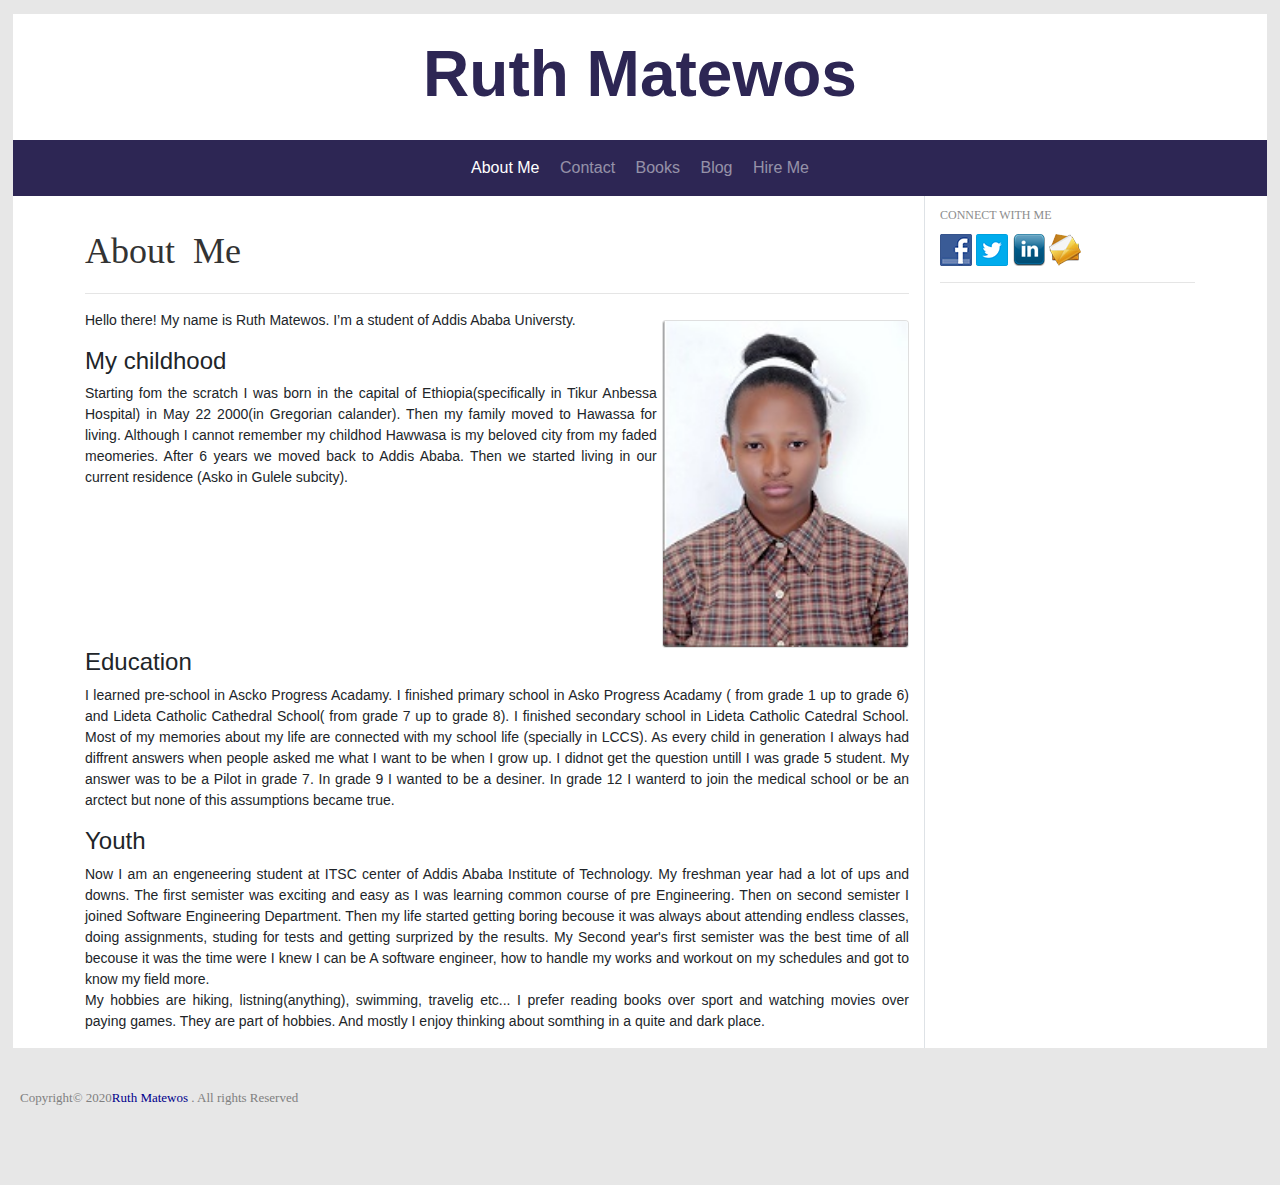
<file: index.html>
<!DOCTYPE html>
<html lang="en">
<head>
    <meta charset="UTF-8">
    <meta name="viewport" content="width=device-width, initial-scale=1.0">
    <title>Ruth / About</title>
    <link rel="shortcut icon" type="image/png" href="./asset/image/favicon.png">
    <link rel="stylesheet" href="./asset/bootstrap/bootstrap-4.4.1-dist/css/bootstrap.min.css">
    <link rel="stylesheet" href="./asset/css/index1.css">
</head>
<div class="row">
    <div class="col-12">
        <body class="bod">
            <div id="container">  
                <!-- header -->
                <div class="row">
                    <div class="col-12">
                        <header>
                            <div id= "header" >
                                <h1>Ruth Matewos</h1>
                            </div>
                
                        </header>
                    </div>
                </div>
                
        
                <!-- navigation -->
                <nav  class="navbar navbar-expand navbar-dark " style="background-color: #2d2654;"> 
                <div class=" navbar-collapse" id="colNav" >
                    <ul class="navbar-nav  ">
                        <li class="nav-item"> <a class="nav-link active" href="index.html"> About Me</a></li>
                        <li class="nav-item"> <a  class="nav-link" href="./asset/contact.html"> Contact</a></li>
                        <li class="nav-item"> <a class="nav-link" href="./asset/books.html"> Books</a></li>
                        <li class="nav-item"> <a class="nav-link" href="./asset/blog.html"> Blog</a></li>
                        <li class="nav-item"> <a class="nav-link" href="./asset/hire me.html"> Hire Me</a></li>
                    </ul>
                </div>
                </nav>
                
        
                <!-- main content -->
                <div class="container">
                    <div class="row">
                        <div class="col-9 border-right">
                            <main>
                                 <br>
                                <h2 > About &nbsp;Me</h2>
                                <hr>
                            </section>
                            
                            
                                
                                    <div id="div1"> 
                                        <p id="p">
                                            Hello there! My name is Ruth Matewos.
                                             I’m a student of Addis Ababa Universty.
                                        </p>
                                        <h4> My childhood</h4>
                                        <p id="p">
                                            Starting fom the scratch I was born in the capital of 
                                            Ethiopia(specifically in Tikur Anbessa Hospital) in
                                            May 22 2000(in Gregorian calander). Then my family 
                                            moved to Hawassa for living. Although I cannot remember
                                            my childhod Hawwasa is my beloved city from my faded 
                                            meomeries. After 6 years we moved back to Addis Ababa.
                                            Then we started living in our current residence
                                            (Asko in Gulele subcity).
                                        </p>
                                    </div>
                                    <div id="div2" >
                                        <div class="card">
                                            <div class="card-img-ovrlay">
                                                <img class="card-img" src="./asset/image/photo.jpg" 
                                                alt="image of myself" >
                                            </div>
                                        </div>
                                    </div>
                                   
                                <h4 id="clear"> Education</h4>
                                <p> I learned pre-school in Ascko Progress Acadamy.
                                    I finished primary school in Asko Progress Acadamy
                                    ( from grade 1 up to grade 6) and Lideta Catholic 
                                    Cathedral School( from grade 7 up to grade 8). 
                                    I finished secondary school in Lideta Catholic Catedral
                                    School. Most of my memories about my life are connected
                                    with my school life (specially in LCCS). 
                                    As every child in generation I always had diffrent answers
                                    when people asked me what I want to be when I grow up. 
                                    I didnot get the question untill I was grade 5 student.
                                    My answer was to be a Pilot in grade 7. In grade 9
                                    I wanted to be a desiner. In grade 12 I wanterd to join
                                    the medical school or be an arctect but none of this
                                    assumptions became true.
                                </p>
        
                                <h4> Youth</h4>
                                <p> Now I am an engeneering student at ITSC center 
                                    of Addis Ababa Institute of Technology. My freshman year
                                    had a lot of ups and downs. The first semister was 
                                    exciting and easy as I was learning common course of pre 
                                    Engineering. Then on second semister I joined Software 
                                    Engineering Department.
                                    Then my life started getting boring becouse it was always
                                    about attending endless classes, doing assignments, studing for 
                                    tests and getting surprized by the results.
                                    My Second year's first semister was the best time of all
                                    becouse it was the time were I knew  I can be A software engineer,
                                    how to handle my works and workout on my schedules 
                                    and got to know my field more. <br>
                                    My hobbies are hiking, listning(anything), swimming,
                                    travelig etc... I prefer reading books over sport and
                                    watching movies over paying games. They are part of
                                    hobbies. And mostly I enjoy thinking about somthing 
                                    in a quite and dark place. 
                                </p>
                            </section>
                            </main>
                        </div>
        
                        <div class="col-3 ">
                
                        <!-- <aside>
                            <section class="sect2" >  -->
                                <h5> CONNECT WITH ME</h5>
                                <a href="https://www.facebook.com/ruth.matewos.37/"><img src="./asset/image/facebook.png" ></a>
                                <a href="https://twitter.com/Ruth80612416"> <img src="./asset/image/twitter.png" ></a>
                                <a href="https://www.linkedin.com/in/ruth-matewos-b9aa811a7/"> <img src="./asset/image/linkedin.png" ></a>
                                <a href="mailto:se.ruth.matewos@gmail.com"> <img src="./asset/image/email.png" ></a>
                                <hr>
                            
                        </div>
                    </div>
                </div>
            </div>
            <!-- footer -->
            
            <footer>
         
             <p >Copyright&copy; 2020<a href="C:\Users\user\Desktop\My Personal Website/index.html">Ruth Matewos</a> . All rights Reserved</p>
            </footer>
        
            <script type="text/javascript" src="./asset/bootstrap/js/jquery.min.js"></script>
            <script type="text/javascript" src="./asset/bootstrap/js/bootstrap.bundle.js"></script>
            <script type="text/javascript" src="./asset/bootstrap/js/bootstrap.js"></script> 
            
        </body>
    </div>
</div>

</html>
</file>
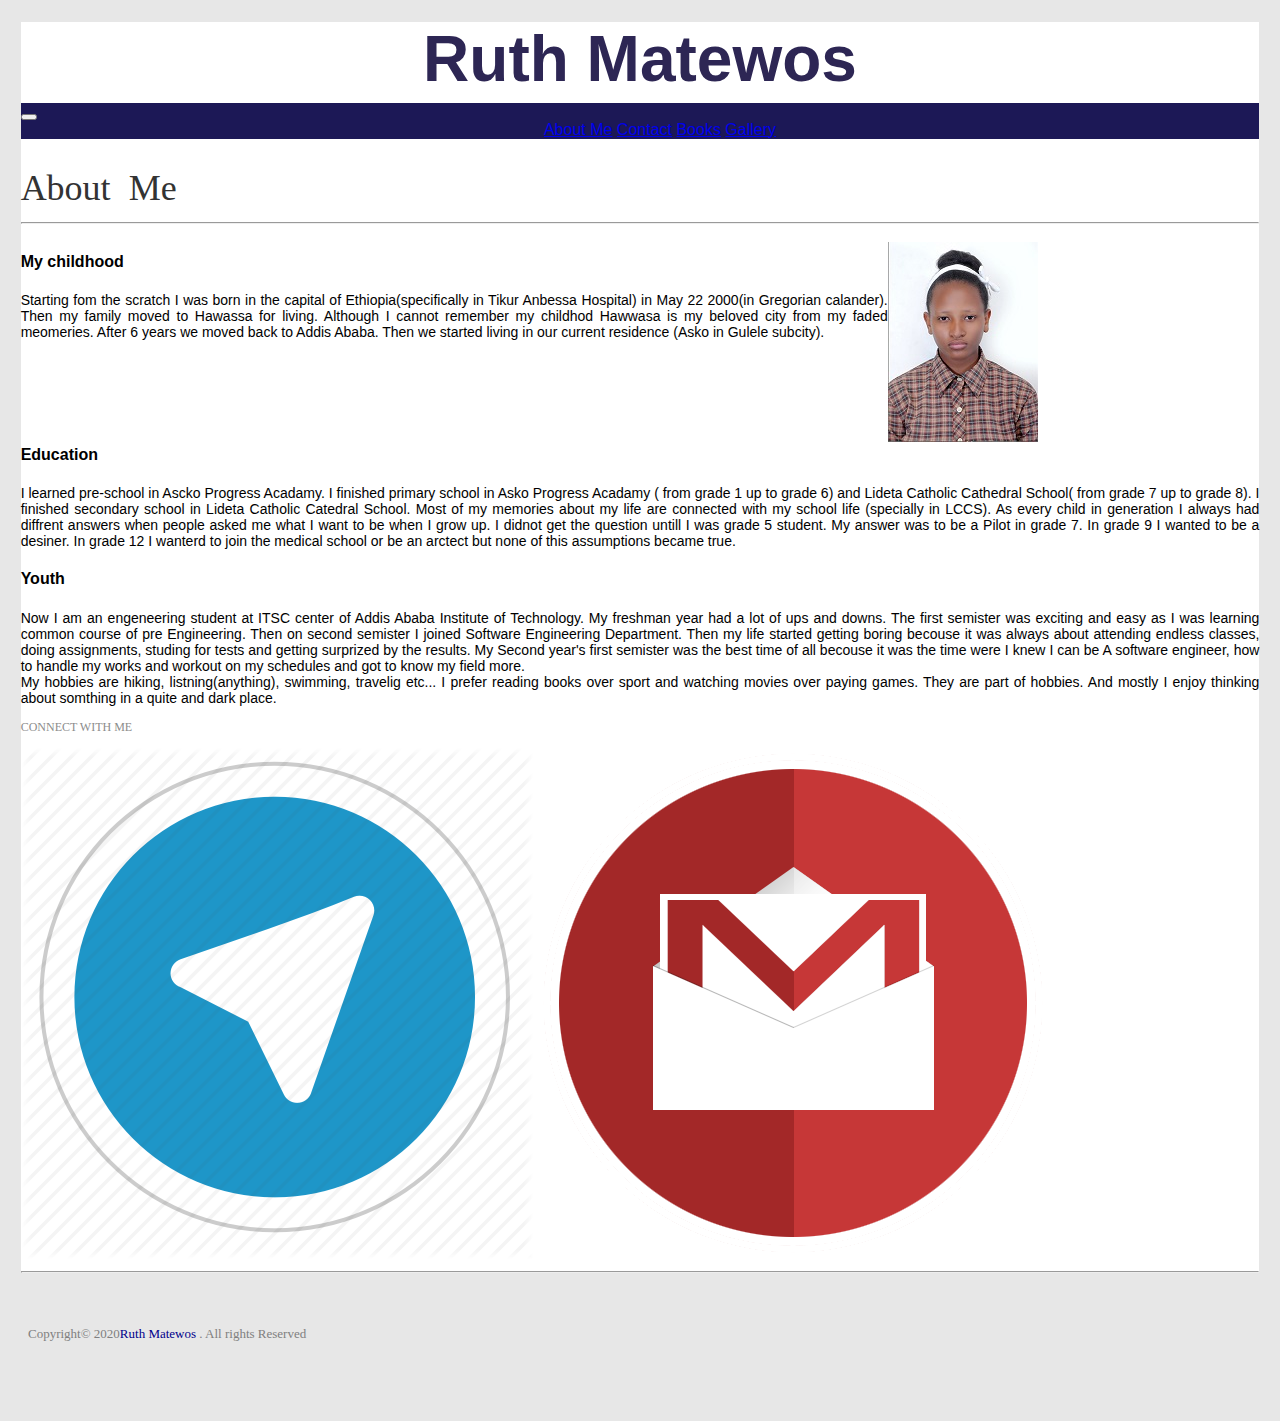
<file: asset/index.html>
<!DOCTYPE html>
<html lang="en">
<head>
    <meta charset="UTF-8">
    <meta name="viewport" content="width=device-width, initial-scale=1.0">
    <title>Ruth / About</title>
    <link rel="shortcut icon" type="image/png" href="./image/favicon.png">
    <link rel="stylesheet" href="./css/index1.css">
    
</head>
<body class="bod">
    <div id="container">  
        <!-- header -->
        <header>
        <h1 class="display-3 font-weight-bold"> Ruth&nbsp;Matewos</h1>
        </header>

        <!-- navigation -->
        <nav class="navbar navbar-expand-md navbar-dark " style="background-color:  #1c1856;"> 
            <button class="navbar-toggler" type="button" data-toggle="collapse" data-target="#colNav"
            aria-controls="navbarSupportedContent" aria-expanded="false" aria-label="Toggle
            navigation">
            <span class="navbar-toggler-icon"></span>
        </button>
        <div class="collapse navbar-collapse" id="colNav">
            <ul class="navbar-nav ">
                <li class="nav-item"> <a class="nav-link active" href="index.html"> About Me</a></li>
                <li class="nav-item"> <a  class="nav-link" href="contact.html"> Contact</a></li>
                <li class="nav-item"> <a class="nav-link" href="books.html"> Books</a></li>
                <li class="nav-item"> <a class="nav-link" href="gallery.html"> Gallery</a></li>
            </ul>
        </div>
        </nav>
        

        <!-- main content -->
        <div class="container">
            <div class="row">
                <div class="col-9 border-right">
                    <!-- <main>
                    <section class="sect1"> -->
                        <br>
                        <h2> About &nbsp;Me</h2>
                        <hr>
                    </section>
                    
                    <!-- <section class="sect3"> -->
            
                        <div id="div1"> 
                            <h4> My childhood</h4>
                            <p>
                                Starting fom the scratch I was born in the capital of 
                                Ethiopia(specifically in Tikur Anbessa Hospital) in
                                May 22 2000(in Gregorian calander). Then my family 
                                moved to Hawassa for living. Although I cannot remember
                                my childhod Hawwasa is my beloved city from my faded 
                                meomeries. After 6 years we moved back to Addis Ababa.
                                Then we started living in our current residence
                                (Asko in Gulele subcity).
                            </p>
                        </div>
                        <div id="div2" > <img src="./image/photo.jpg" alt="image of myself" ></div>
                        
                        <h4 id="clear"> Education</h4>
                        <p> I learned pre-school in Ascko Progress Acadamy.
                            I finished primary school in Asko Progress Acadamy
                            ( from grade 1 up to grade 6) and Lideta Catholic 
                            Cathedral School( from grade 7 up to grade 8). 
                            I finished secondary school in Lideta Catholic Catedral
                            School. Most of my memories about my life are connected
                            with my school life (specially in LCCS). 
                            As every child in generation I always had diffrent answers
                            when people asked me what I want to be when I grow up. 
                            I didnot get the question untill I was grade 5 student.
                            My answer was to be a Pilot in grade 7. In grade 9
                            I wanted to be a desiner. In grade 12 I wanterd to join
                            the medical school or be an arctect but none of this
                            assumptions became true.
                        </p>

                        <h4> Youth</h4>
                        <p> Now I am an engeneering student at ITSC center 
                            of Addis Ababa Institute of Technology. My freshman year
                            had a lot of ups and downs. The first semister was 
                            exciting and easy as I was learning common course of pre 
                            Engineering. Then on second semister I joined Software 
                            Engineering Department.
                            Then my life started getting boring becouse it was always
                            about attending endless classes, doing assignments, studing for 
                            tests and getting surprized by the results.
                            My Second year's first semister was the best time of all
                            becouse it was the time were I knew  I can be A software engineer,
                            how to handle my works and workout on my schedules 
                            and got to know my field more. <br>
                            My hobbies are hiking, listning(anything), swimming,
                            travelig etc... I prefer reading books over sport and
                            watching movies over paying games. They are part of
                            hobbies. And mostly I enjoy thinking about somthing 
                            in a quite and dark place. 
                        </p>
                    </section>
                    </main>
                </div>

                <div class="col-3">
        
                <!-- <aside>
                    <section class="sect2" >  -->
                        <h5> CONNECT WITH ME</h5>
                        <a href="https://web.telegram.org/#/login"><img src="./image/telegram.png" ></a>
                        <a href="https://accounts.google.com/signin"> <img src="./image/Gmail.jpg" ></a>
                        <hr>
                    
                </div>
            </div>
        </div>
    </div>
    <!-- footer -->
    
    <footer>
 
     <p>Copyright&copy; 2020<a href="index.html">Ruth Matewos</a> . All rights Reserved</p>
    </footer>

    
</body>
</html>
</file>
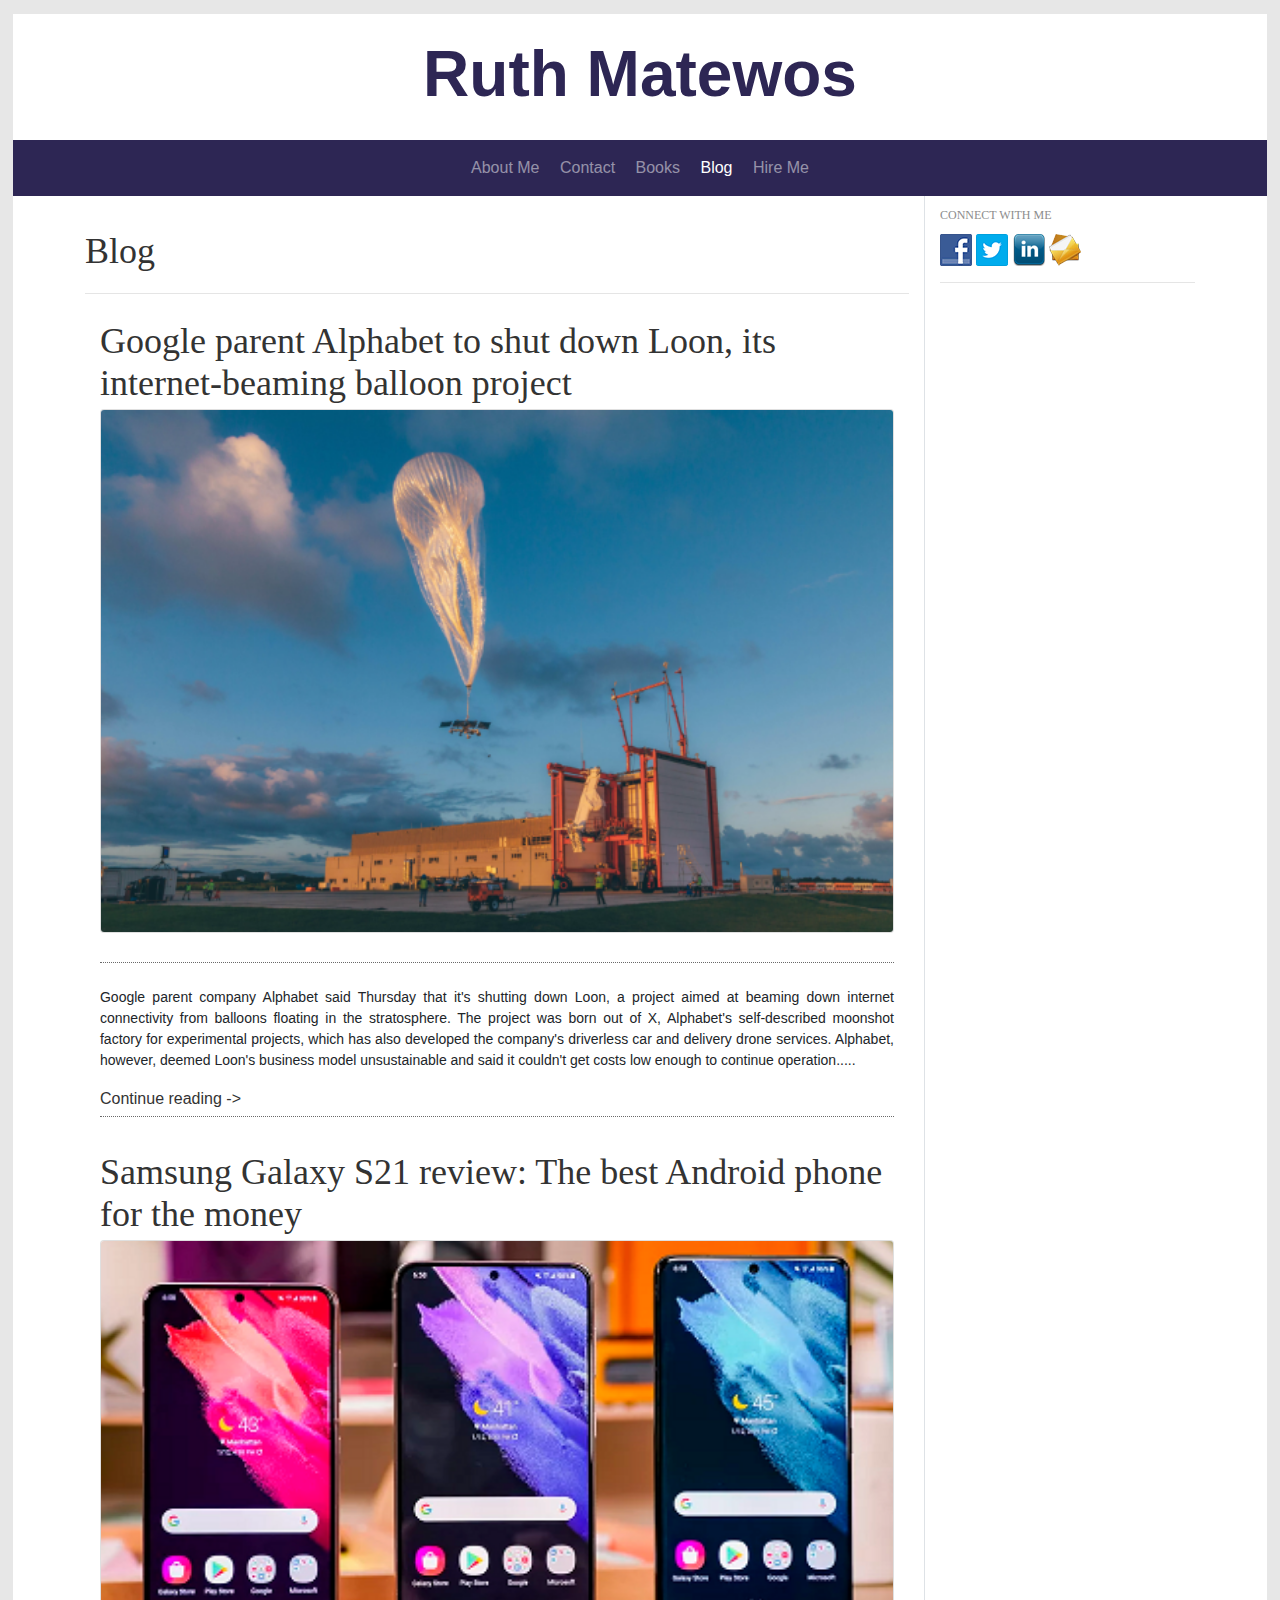
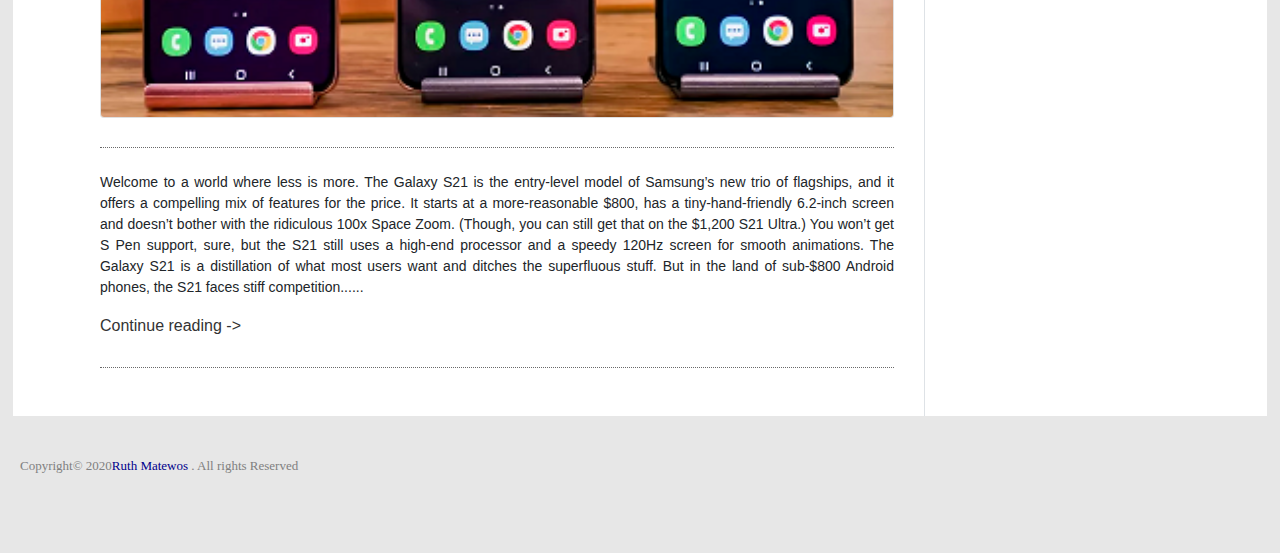
<file: asset/blog.html>
<!DOCTYPE html>
<html lang="en">
<head>
    <meta charset="UTF-8">
    <meta name="viewport" content="width=device-width, initial-scale=1.0">
    <title>Ruth / blog</title>
    <link rel="shortcut icon" type="image/png" href="./image/favicon.png">
    <link rel="stylesheet" href="./bootstrap/bootstrap-4.4.1-dist/css/bootstrap.min.css">
    <link rel="stylesheet" href="./css/index1.css">
</head>
<div class="row">
    <div class="col-12">
    <body class="bod">
        <div id="container">  
            <!-- header -->
            <div class="row">
                <div class="col-12">
                    <header>
                        <div id= "header" >
                            <h1>Ruth Matewos</h1>
                        </div>
            
                    </header>
                </div>
            </div>
    
            <!-- navigation -->
            <nav class="navbar navbar-expand navbar-dark " style="background-color: #2d2654;" > 
            <div class=" navbar-collapse" id="colNav">
                <ul class="navbar-nav ">
                    <li class="nav-item"> <a class="nav-link " href="../index.html"> About Me</a></li>
                    <li class="nav-item"> <a  class="nav-link " href="contact.html"> Contact</a></li>
                    <li class="nav-item"> <a class="nav-link" href="books.html"> Books</a></li>
                    <li class="nav-item"> <a class="nav-link active" href="blog.html"> Blog</a></li>
                    <li class="nav-item"> <a class="nav-link" href="hire me.html"> Hire Me</a></li>
                </ul>
            </div>
            
            </nav>
            
    
            <!-- main content -->
            <div class="container">
                <div class="row">
                    <div class="col-9 border-right">
                        <!-- <main>
                        <section class="sect1"> -->
                            <br>
                            <h2> Blog</h2>
                            <hr>
                         <!-- <section class="sect3"> -->
                        
                        <div class="container">
                            <a id="blog" href="https://www.cnet.com/news/google-parent-company-shutting-down-loon-its-internet-beaming-balloon-project/">
                                <h2>
                                    Google parent Alphabet to shut down Loon, its internet-beaming balloon project
                                </h2> </a>
                                <div class="card">
                                    <div class="card-img-ovrlay">
                                        <img class="card-img" src="./image/baloon.png" 
                                        alt="loon project" >
                                    </div>
                                </div>
                                <br>
                                <div class="hrl"></div>
                                <br>
                            <p>
                                Google parent company Alphabet said Thursday that it's shutting down 
                                Loon, a project aimed at beaming down internet connectivity from 
                                balloons floating in the stratosphere.
    
                                The project was born out of X, Alphabet's self-described moonshot 
                                factory for experimental projects, which has also developed 
                                the company's driverless car and delivery drone services. 
                                Alphabet, however, deemed Loon's business model unsustainable 
                                and said it couldn't get costs low enough to continue operation..... 
                            </p>
                            <div>
                            <a id="cont" href="https://www.cnet.com/news/google-parent-company-shutting-down-loon-its-internet-beaming-balloon-project/" >
                                Continue reading ->
                            </a>
                            </div>
                            <div class="hrl"></div>
                            <br>
    
                           
                           
                           <a id="blog" href="https://www.engadget.com/samsung-galaxy-s21-review-camera-samples-screen-specs-160033680.html">
                            <h2>
                                Samsung Galaxy S21 review: The best Android phone for the money
                            </h2> </a>
                            <div class="card">
                                <div class="card-img-ovrlay">
                                    <img class="card-img" src="./image/samsung.png" 
                                    alt="samsung" >
                                </div>
                            </div>
                            <br>
                            <div class="hrl"></div>
                            <br>
                        <p>
                            Welcome to a world where less is more. The Galaxy S21 is the entry-level
                             model of Samsung’s new trio of flagships, and it offers a compelling 
                             mix of features for the price. It starts at a more-reasonable $800, has
                              a tiny-hand-friendly 6.2-inch screen and doesn’t bother with the 
                              ridiculous 100x Space Zoom. (Though, you can still get that on the 
                              $1,200 S21 Ultra.) You won’t get S Pen support, sure, but the S21 
                              still uses a high-end processor and a speedy 120Hz screen for smooth
                               animations. The Galaxy S21 is a distillation of what most users want 
                               and ditches the superfluous stuff. But in the land of sub-$800 Android 
                               phones, the S21 faces stiff competition......
                        </p>
    
                        <div>
                        <a id="cont" href="https://www.engadget.com/samsung-galaxy-s21-review-camera-samples-screen-specs-160033680.html" >
                            Continue reading ->
                        </a>
                        </div>
                        
                        <div>
                            <br>
                            <div class="hrl"></div>
                            <br>
                            <br>
    
                        </div>
    
                       </div>
                
                        
                    </div>
    
                    <div class="col-3 ">
            
                        <!-- <aside>
                            <section class="sect2" >  -->
                                <h5> CONNECT WITH ME</h5>
                                <a href="https://www.facebook.com/ruth.matewos.37/"><img src="./image/facebook.png" ></a>
                                <a href="https://twitter.com/Ruth80612416"> <img src="./image/twitter.png" ></a>
                                <a href="https://www.linkedin.com/in/ruth-matewos-b9aa811a7/"> <img src="./image/linkedin.png" ></a>
                                <a href="mailto:se.ruth.matewos@gmail.com"> <img src="./image/email.png" ></a>
                                <hr>
                            
                        </div>
                </div>
            </div>
        </div>
        <!-- footer -->
        
        <footer>
     
         <p>Copyright&copy; 2020<a href="C:\Users\user\Desktop\My Personal Website/index.html">Ruth Matewos</a> . All rights Reserved</p>
        </footer>
    
        <script type="text/javascript" src="./bootstrap/js/jquery.min.js"></script>
        <script type="text/javascript" src="./bootstrap/js/bootstrap.bundle.js"></script>
        <script type="text/javascript" src="./bootstrap/js/bootstrap.js"></script> 
        
    </div>
</div>

</body>
</html>
</file>
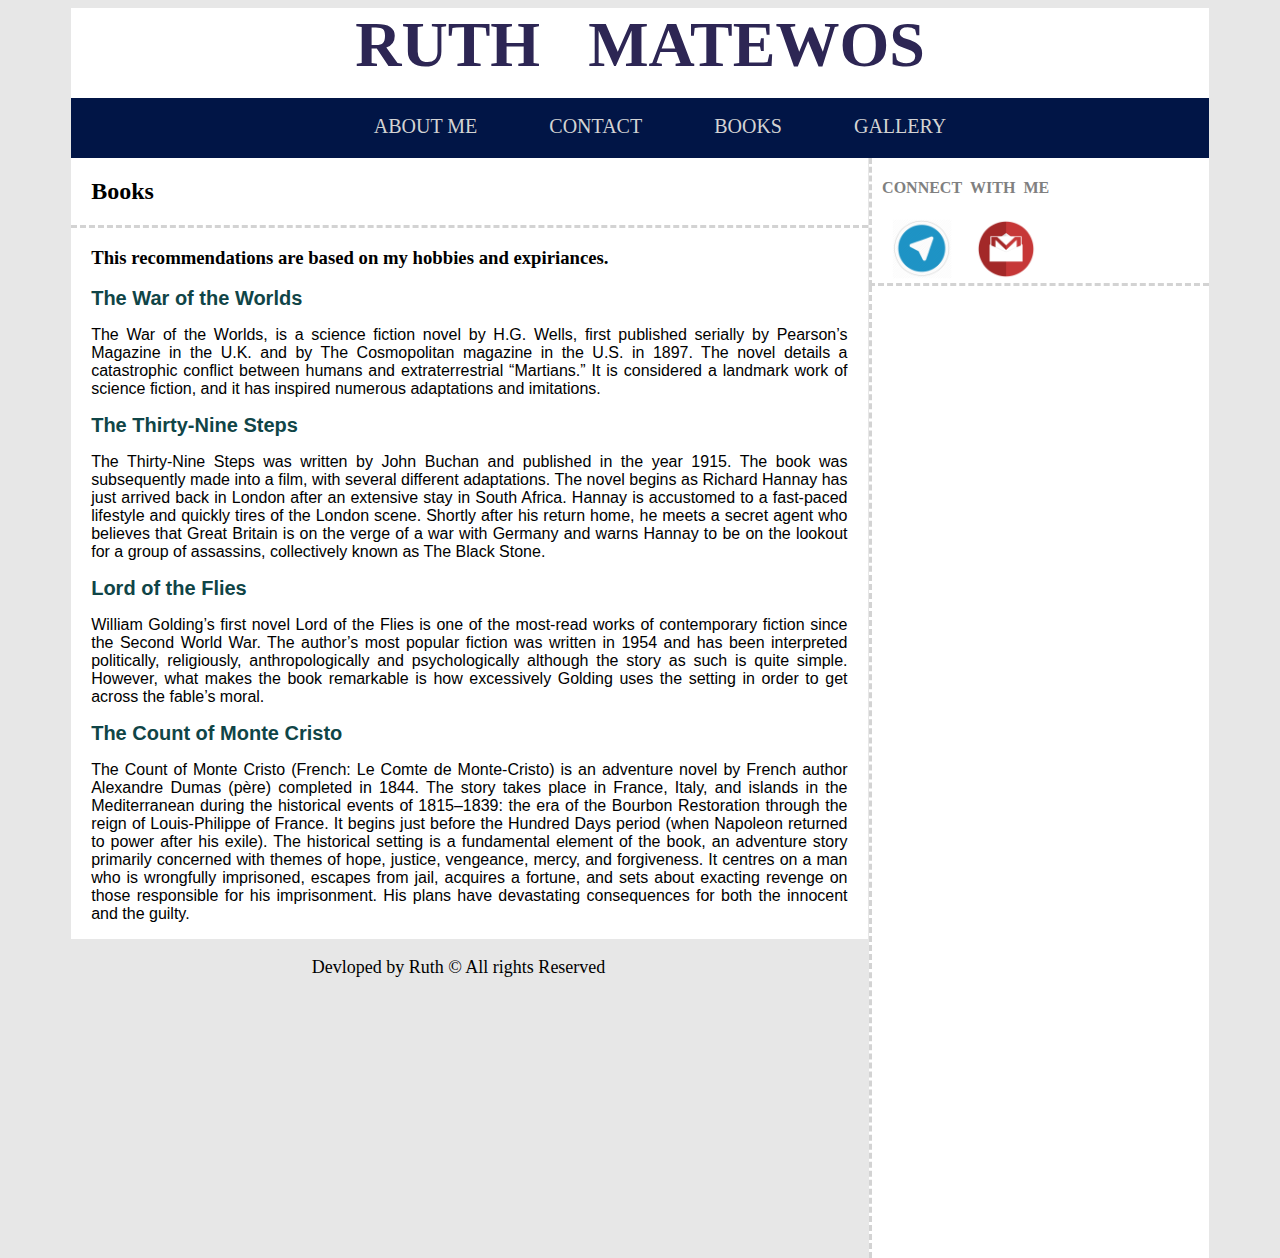
<file: asset/book.html>
<!DOCTYPE html>
<html lang="en">
<head>
    <meta charset="UTF-8">
    <meta name="viewport" content="width=device-width, initial-scale=1.0">
    <title>Ruth / books</title>
    <link rel="shortcut icon" type="image/png" href="./image/favicon.png">
    <link rel="stylesheet" href="./css/book.css">
</head>
<body>
    <div class="container">
        <h1> RUTH &nbsp;&nbsp;MATEWOS</h1>
        <header >
            <nav>
                <ul>
                    <li> <a href="index1.html"> ABOUT ME</a></li>
                    <li> <a href="contact1.html"> CONTACT</a></li>
                    <li> <a href="book.html"> BOOKS</a></li>
                    <li> <a href="gallery1.html"> GALLERY</a></li>
                </ul>
            </nav>
        </header>
        <section class="sect1">
            <h2> Books</h2>
        </section>
        <section class="sect2"> 
            <h4> CONNECT&nbsp;&nbsp;WITH&nbsp;&nbsp;ME</h4>
            <a href="https://web.telegram.org/#/login"><img src="./image/telegram.png" ></a>
            <a href="https://accounts.google.com/signin"> <img src="./image/Gmail.jpg" ></a>

        </section>
        <section class="sect3">
            
            <h3> This recommendations are based on my hobbies and expiriances.</h3>
            
            <a href="./books/TheWarOfTheWorlds.pdf">
                 The War of the Worlds
            </a>
            <p>
                The War of the Worlds, is a science fiction novel by H.G. Wells,
                first published serially by Pearson’s Magazine in the U.K. 
                and by The Cosmopolitan magazine in the U.S. in 1897. The 
                novel details a catastrophic conflict between humans and 
                extraterrestrial “Martians.” It is considered a landmark 
                work of science fiction, and it has inspired numerous 
                adaptations and imitations.
            </p>

            <a href="./books/TheThirtyNineSteps.pdf">
                The Thirty-Nine Steps
            </a>
            <p>
                The Thirty-Nine Steps was written by John Buchan and 
                published in the year 1915. The book was subsequently made
                into a film, with several different adaptations. The novel
                begins as Richard Hannay has just arrived back in London
                after an extensive stay in South Africa. Hannay is accustomed
                to a fast-paced lifestyle and quickly tires of the London 
                scene. Shortly after his return home, he meets a secret 
                agent who believes that Great Britain is on the verge of a 
                war with Germany and warns Hannay to be on the lookout for a 
                group of assassins, collectively known as The Black Stone.
            </p>

            <a href="./books/TheLordOfTheFlies.pdf">
                Lord of the Flies
            </a>
            <p>
                William Golding’s first novel Lord of the Flies is one of 
                the most-read works of contemporary fiction since the Second 
                World War. The author’s most popular fiction was written in 
                1954 and has been interpreted politically, religiously, 
                anthropologically and psychologically although the story 
                as such is quite simple. However, what makes the book 
                remarkable is how excessively Golding uses the setting in 
                order to get across the fable’s moral.
            </p>

            <a href="./books/TheCountOfMonteCristo.pdf">
                 The Count of Monte Cristo
            </a>
            <p>
                The Count of Monte Cristo (French: Le Comte de Monte-Cristo) 
                is an adventure novel by French author Alexandre Dumas (père) 
                completed in 1844. The story takes place in France, Italy, 
                and islands in the Mediterranean during the historical 
                events of 1815–1839: the era of the Bourbon Restoration 
                through the reign of Louis-Philippe of France. It begins 
                just before the Hundred Days period (when Napoleon returned 
                to power after his exile). The historical setting is a 
                fundamental element of the book, an adventure story 
                primarily concerned with themes of hope, justice, vengeance,
                mercy, and forgiveness. It centres on a man who is wrongfully 
                imprisoned, escapes from jail, acquires a fortune, and sets 
                about exacting revenge on those responsible for his imprisonment. His plans have devastating consequences for both the innocent and the guilty. 
            </p>
        </section>
        <section class="sect4">
        </section>
    </div>
    <footer>
        <ul>
            <li> <p> Devloped by Ruth &copy; All rights Reserved</p></li>
        </ul>
    </footer>
</body>
</html>
</file>
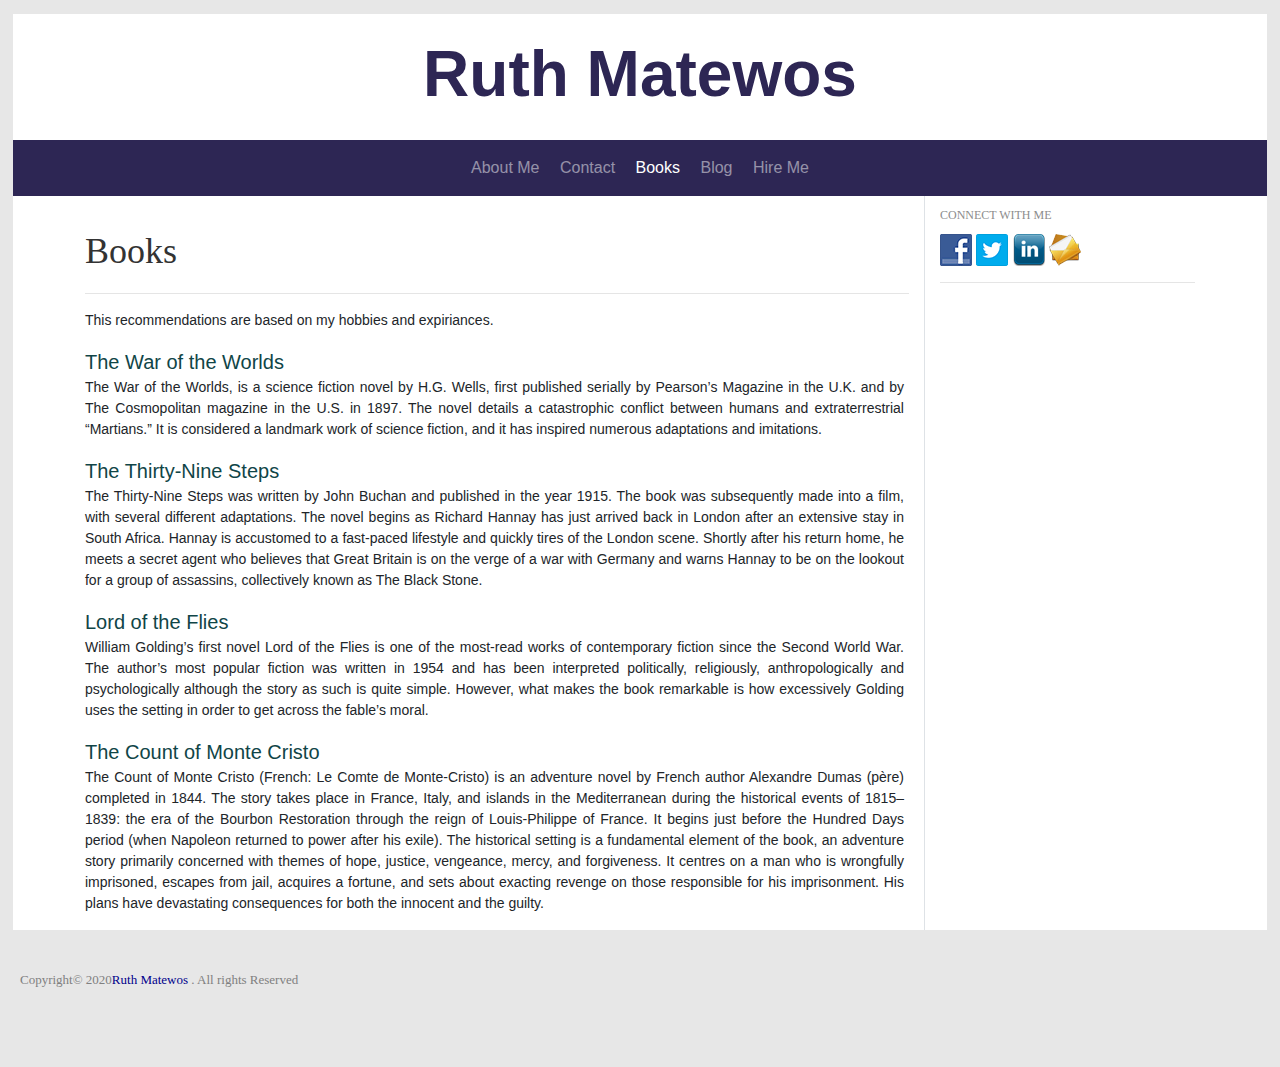
<file: asset/books.html>
<!DOCTYPE html>
<html lang="en">
<head>
    <meta charset="UTF-8">
    <meta name="viewport" content="width=device-width, initial-scale=1.0">
    <title>Ruth / Books</title>
    <link rel="shortcut icon" type="image/png" href="./image/favicon.png">
    <link rel="stylesheet" href="./bootstrap/bootstrap-4.4.1-dist/css/bootstrap.min.css">
    <link rel="stylesheet" href="./css/index1.css">
</head>
<div class="row">
    <div class="col-12">
    <body class="bod">
        <div id="container">  
            <!-- header -->
            <div class="row">
                <div class="col-12">
                    <header>
                        <div id= "header" >
                            <h1>Ruth Matewos</h1>
                        </div>
            
                    </header>
                </div>
            </div>
    
            <!-- navigation -->
            <nav class="navbar navbar-expand navbar-dark " style="background-color: #2d2654;"> 
                
            <div class=" navbar-collapse" id="colNav">
                <ul class="navbar-nav ">
                    <li class="nav-item"> <a class="nav-link " href="../index.html"> About Me</a></li>
                    <li class="nav-item"> <a  class="nav-link" href="contact.html"> Contact</a></li>
                    <li class="nav-item"> <a class="nav-link active" href="books.html"> Books</a></li>
                    <li class="nav-item"> <a class="nav-link" href="blog.html"> Blog</a></li>
                    <li class="nav-item"> <a class="nav-link" href="hire me.html"> Hire Me</a></li>
                </ul>
            </div>
            </nav>
            
    
            <!-- main content -->
            <div class="container">
                <div class="row">
                    <div class="col-9 border-right">
                        <!-- <main>
                        <section class="sect1"> -->
                            <br>
                            <h2> Books</h2>
                            <hr>
                         <!-- <section class="sect3"> -->
                        <main>
                            <p id="p"> This recommendations are based on my hobbies and expiriances.</p>
                
                            <a href="./books/TheWarOfTheWorlds.pdf">
                                 The War of the Worlds
                            </a>
                            <p id="p">
                                The War of the Worlds, is a science fiction novel by H.G. Wells,
                                first published serially by Pearson’s Magazine in the U.K. 
                                and by The Cosmopolitan magazine in the U.S. in 1897. The 
                                novel details a catastrophic conflict between humans and 
                                extraterrestrial “Martians.” It is considered a landmark 
                                work of science fiction, and it has inspired numerous 
                                adaptations and imitations.
                            </p id="p">
                
                            <a href="./books/TheThirtyNineSteps.pdf">
                                The Thirty-Nine Steps
                            </a>
                            <p id="p">
                                The Thirty-Nine Steps was written by John Buchan and 
                                published in the year 1915. The book was subsequently made
                                into a film, with several different adaptations. The novel
                                begins as Richard Hannay has just arrived back in London
                                after an extensive stay in South Africa. Hannay is accustomed
                                to a fast-paced lifestyle and quickly tires of the London 
                                scene. Shortly after his return home, he meets a secret 
                                agent who believes that Great Britain is on the verge of a 
                                war with Germany and warns Hannay to be on the lookout for a 
                                group of assassins, collectively known as The Black Stone.
                            </p>
                
                            <a href="./books/TheLordOfTheFlies.pdf">
                                Lord of the Flies
                            </a>
                            <p id="p">
                                William Golding’s first novel Lord of the Flies is one of 
                                the most-read works of contemporary fiction since the Second 
                                World War. The author’s most popular fiction was written in 
                                1954 and has been interpreted politically, religiously, 
                                anthropologically and psychologically although the story 
                                as such is quite simple. However, what makes the book 
                                remarkable is how excessively Golding uses the setting in 
                                order to get across the fable’s moral.
                            </p>
                
                            <a href="./books/TheCountOfMonteCristo.pdf">
                                 The Count of Monte Cristo
                            </a>
                            <p id="p">
                                The Count of Monte Cristo (French: Le Comte de Monte-Cristo) 
                                is an adventure novel by French author Alexandre Dumas (père) 
                                completed in 1844. The story takes place in France, Italy, 
                                and islands in the Mediterranean during the historical 
                                events of 1815–1839: the era of the Bourbon Restoration 
                                through the reign of Louis-Philippe of France. It begins 
                                just before the Hundred Days period (when Napoleon returned 
                                to power after his exile). The historical setting is a 
                                fundamental element of the book, an adventure story 
                                primarily concerned with themes of hope, justice, vengeance,
                                mercy, and forgiveness. It centres on a man who is wrongfully 
                                imprisoned, escapes from jail, acquires a fortune, and sets 
                                about exacting revenge on those responsible for his imprisonment. His plans have devastating consequences for both the innocent and the guilty. 
                            </p> 
                        </main>
                        </div>
    
                        <div class="col-3 ">
            
                            <!-- <aside>
                                <section class="sect2" >  -->
                                    <h5> CONNECT WITH ME</h5>
                                    <a href="https://www.facebook.com/ruth.matewos.37/"><img src="./image/facebook.png" ></a>
                                    <a href="https://twitter.com/Ruth80612416"> <img src="./image/twitter.png" ></a>
                                    <a href="https://www.linkedin.com/in/ruth-matewos-b9aa811a7/"> <img src="./image/linkedin.png" ></a>
                                    <a href="mailto:se.ruth.matewos@gmail.com"> <img src="./image/email.png" ></a>
                                    <hr>
                                
                            </div>
                </div>
            </div>
        </div>
        <!-- footer -->
        
        <footer>
     
         <p>Copyright&copy; 2020<a href="C:\Users\user\Desktop\My Personal Website/index.html">Ruth Matewos</a> . All rights Reserved</p>
        </footer>
    
        <script type="text/javascript" src="./bootstrap/js/jquery.min.js"></script>
        <script type="text/javascript" src="./bootstrap/js/bootstrap.bundle.js"></script>
        <script type="text/javascript" src="./bootstrap/js/bootstrap.js"></script> 
        
    </body>
    </div>
</div>

</html>
</file>
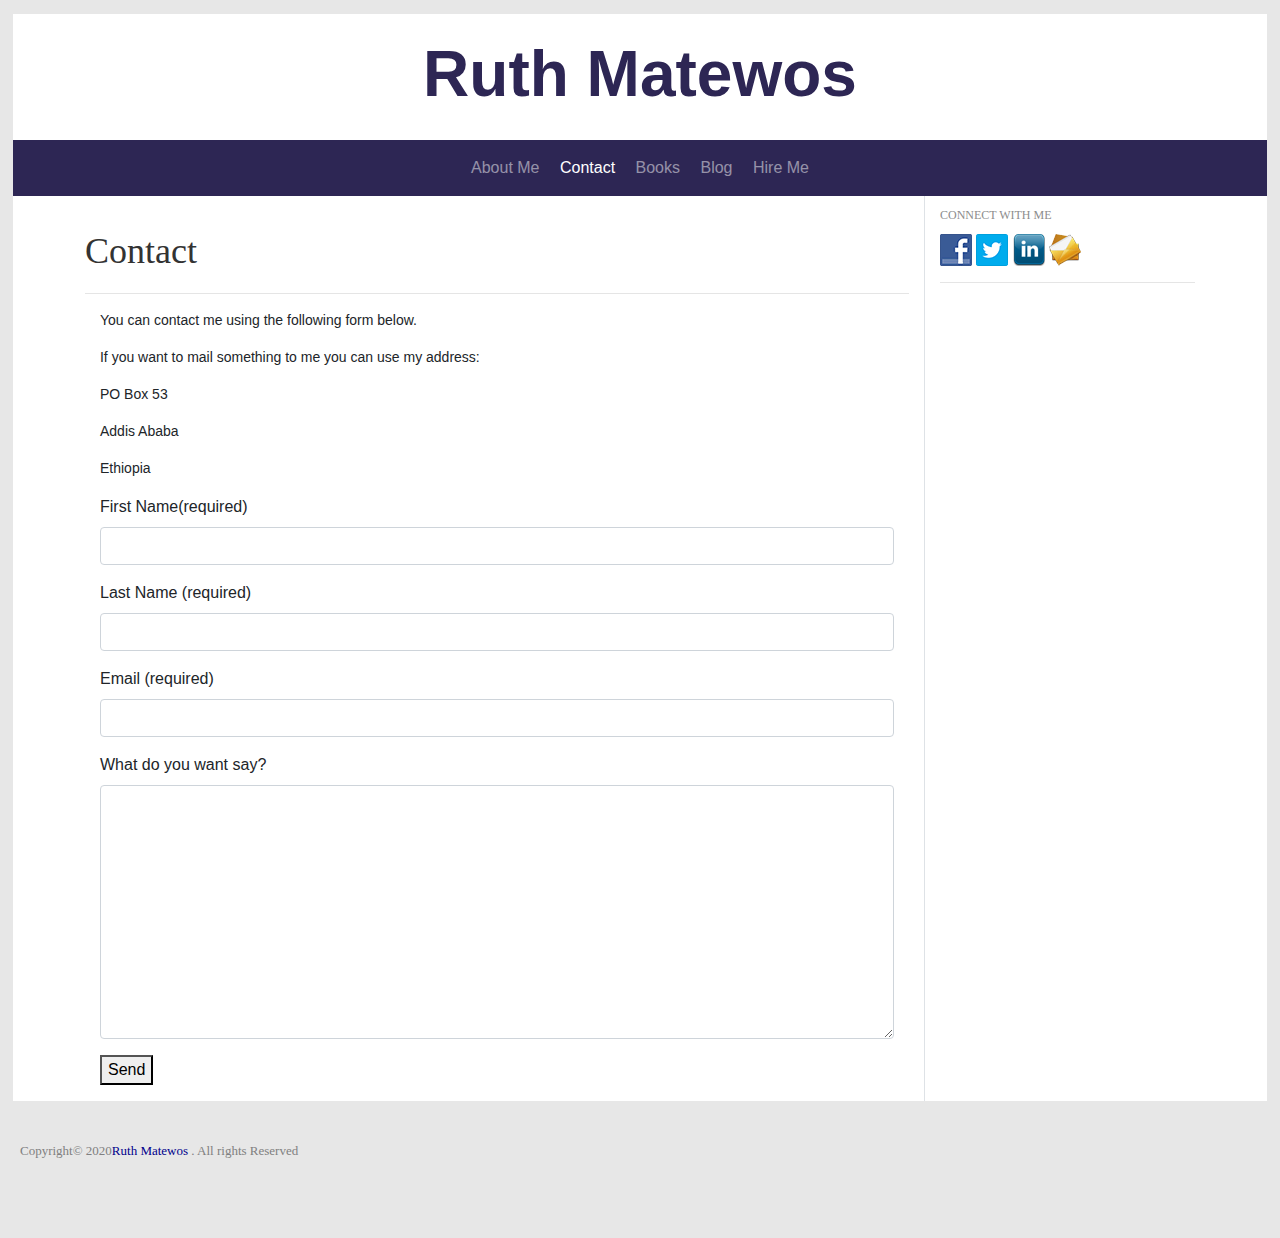
<file: asset/contact.html>
<!DOCTYPE html>
<html lang="en">
<head>
    <meta charset="UTF-8">
    <meta name="viewport" content="width=device-width, initial-scale=1.0">
    <title>Ruth / Contact</title>
    <link rel="shortcut icon" type="image/png" href="./image/favicon.png">
    <link rel="stylesheet" href="./bootstrap/bootstrap-4.4.1-dist/css/bootstrap.min.css">
    <link rel="stylesheet" href="./css/index1.css">
</head>
<div class="row">
    <div class="col-12">
        <body class="bod">
            <div id="container">  
                <!-- header -->
                <div class="row">
                    <div class="col-12">
                        <header>
                            <div id= "header" >
                                <h1>Ruth Matewos</h1>
                            </div>
                
                        </header>
                    </div>
                </div>
        
                <!-- navigation -->
                <nav class="navbar navbar-expand navbar-dark " style="background-color: #2d2654;" > 
                <div class=" navbar-collapse" id="colNav">
                    <ul class="navbar-nav ">
                        <li class="nav-item"> <a class="nav-link " href="../index.html"> About Me</a></li>
                        <li class="nav-item"> <a  class="nav-link active" href="contact.html"> Contact</a></li>
                        <li class="nav-item"> <a class="nav-link" href="books.html"> Books</a></li>
                        <li class="nav-item"> <a class="nav-link" href="blog.html"> Blog</a></li>
                        <li class="nav-item"> <a class="nav-link" href="hire me.html"> Hire Me</a></li>
                    </ul>
                </div>
                
                </nav>
                
        
                <!-- main content -->
                <div class="container">
                    <div class="row">
                        <div class="col-9 border-right">
                            <!-- <main>
                            <section class="sect1"> -->
                                <br>
                                <h2> Contact</h2>
                                <hr>
                             <!-- <section class="sect3"> -->
                            
                            <div class="container">
                                <p> You can contact me using the following form below.</p>
                                <p> If you want to mail something to me you can use my address:</p> 
                                <p> PO Box 53</p> 
                                <p>  Addis Ababa</p> 
                                <p>  Ethiopia</p>    
        
                                   
                                  
                                   
                                </p>
                                <form action="mailto:se.ruth.matewos@gmail.com" enctype="utf-8 me" method="POST"> 
                                    
                                    <div class="form-group">
                                        <label for="fname" > First Name(required)</label>
                                        <input class="form-control" type="text"  pattern="[A-Za-z]{1,10}" title="only Alphabets allowed">
                                    </div>
        
                                    <div class="form-group">
                                        <label for="lname"> Last Name (required)</label>
                                        <input class="form-control" type="text" pattern="[A-Za-z]{1,10}" title="only Alphabets allowed">
                                    </div>
                                    <div class="form-group">
                                        <label for= "email"> Email (required)</label>
                                        <input class="form-control" type="email">
                                    </div>
                                    <div class="form-group">
                                        <label for="detail"> What do you want say?</label>
                                        <textarea class="form-control" type="text" name="details" id="details" cols="30" rows="10">
                                    </textarea>
                                    </div>
                                    <div class="form-group">
                                        <button> Send</button>
                                    </div>
        
                                </form>
        
                            </div>
                    
                                
                            
                        </div>
        
                        <div class="col-3 ">
                
                            <!-- <aside>
                                <section class="sect2" >  -->
                                    <h5> CONNECT WITH ME</h5>
                                    <a href="https://www.facebook.com/ruth.matewos.37/"><img src="./image/facebook.png" ></a>
                                    <a href="https://twitter.com/Ruth80612416"> <img src="./image/twitter.png" ></a>
                                    <a href="https://www.linkedin.com/in/ruth-matewos-b9aa811a7/"> <img src="./image/linkedin.png" ></a>
                                    <a href="mailto:se.ruth.matewos@gmail.com"> <img src="./image/email.png" ></a>
                                    <hr>
                                
                            </div>
                    </div>
                </div>
            </div>
            <!-- footer -->
            
            <footer>
         
             <p>Copyright&copy; 2020<a href="C:\Users\user\Desktop\My Personal Website/index.html">Ruth Matewos</a> . All rights Reserved</p>
            </footer>
        
            <script type="text/javascript" src="./bootstrap/js/jquery.min.js"></script>
            <script type="text/javascript" src="./bootstrap/js/bootstrap.bundle.js"></script>
            <script type="text/javascript" src="./bootstrap/js/bootstrap.js"></script> 
            
        </body>
    </div>
</div>

</html>
</file>
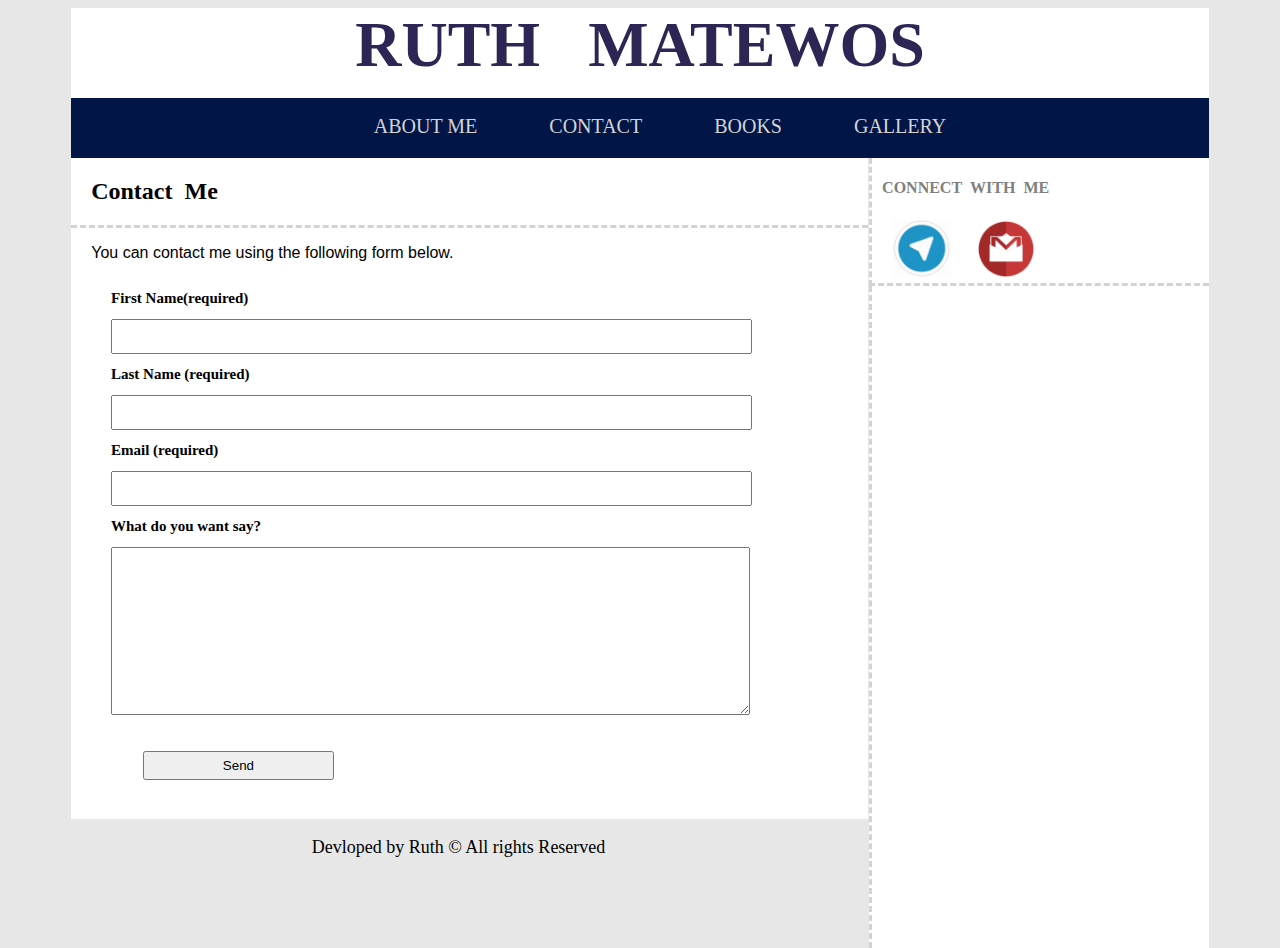
<file: asset/contact1.html>
<!DOCTYPE html>
<html lang="en">
<head>
    <meta charset="UTF-8">
    <meta name="viewport" content="width=device-width, initial-scale=1.0">
    <title>Ruth / Contact</title>
    <link rel="shortcut icon" type="image/png" href="./image/favicon.png">
    <link rel="stylesheet" href="./css/cotact.css">
</head>
<body>
    <div class="container">
        <h1> RUTH &nbsp;&nbsp;MATEWOS</h1>
        <header >
            <nav>
                <ul>
                    <li> <a href="index1.html"> ABOUT ME</a></li>
                    <li> <a href="contact1.html"> CONTACT</a></li>
                    <li> <a href="book.html"> BOOKS</a></li>
                    <li> <a href="gallery1.html"> GALLERY</a></li>
                </ul>
            </nav>
        </header>
        <section class="sect1">
            <h2> Contact &nbsp;Me</h2>
        </section>
        <section class="sect2"> 
            <h4> CONNECT&nbsp;&nbsp;WITH&nbsp;&nbsp;ME</h4>
            <a href="https://web.telegram.org/#/login"><img src="./image/telegram.png" ></a>
            <a href="https://accounts.google.com/signin"> <img src="./image/Gmail.jpg" ></a>
        </section>
        <section class="sect3">
            <p> You can contact me using the following form below.</p>
            <form action="mailto:se.ruth.matewos@gmail.com" enctype="utf-8 me" method="POST"> 
                
                <label for="fname"> First Name(required)</label>
                <input type="text"  pattern="[A-Za-z]{1,10}" title="only Alphabets allowed">
                
                <label for="lname"> Last Name (required)</label>
                <input type="text" pattern="[A-Za-z]{1,10}" title="only Alphabets allowed">
                
                <label for= "email"> Email (required)</label>
                <input type="email">
        
                
                <label for="detail"> What do you want say?</label>
                <textarea type="text" name="details" id="details" cols="30" rows="10">
                </textarea>
        
                <button> Send</button>
        
            </form>
        </section>
        <section class="sect4">
        </section>
    </div>
    <footer>
        <ul>
            <li> <p> Devloped by Ruth &copy; All rights Reserved</p></li>
        </ul>
    </footer>
    
</body>
</html>
</file>
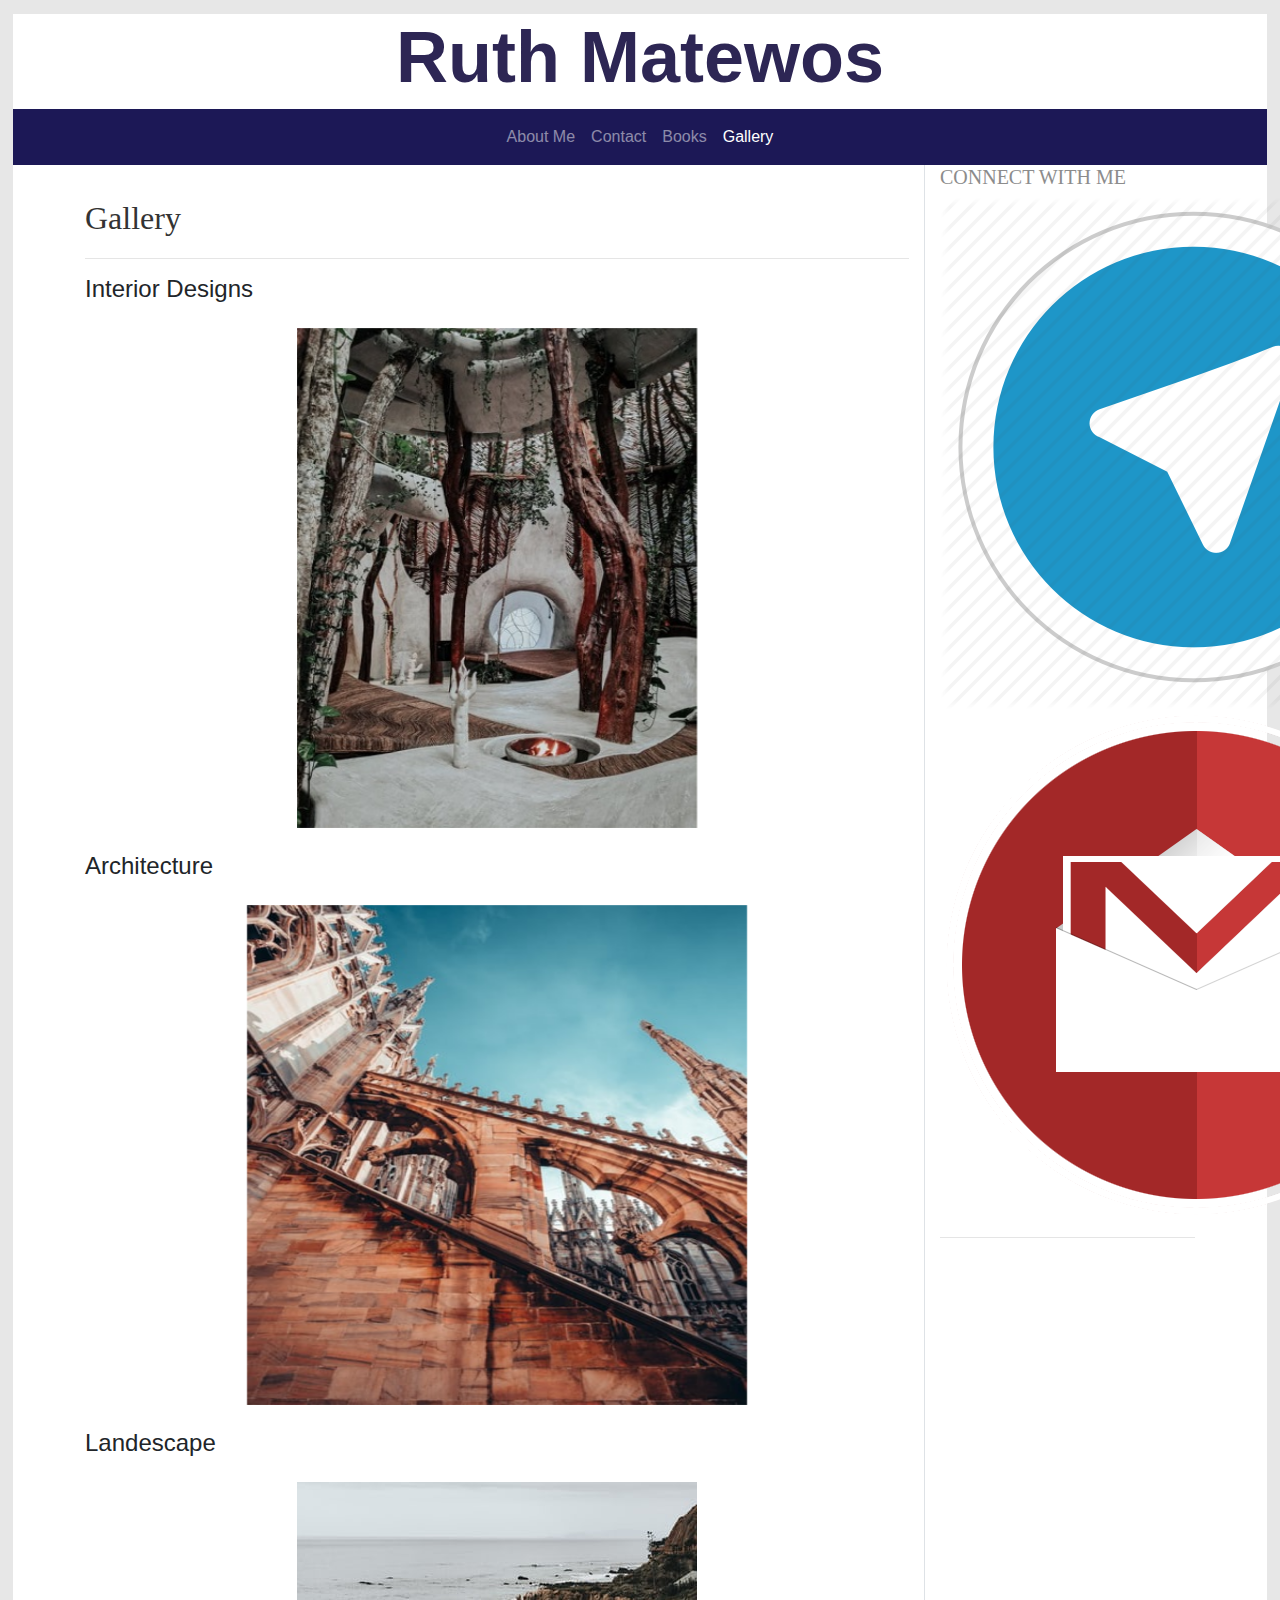
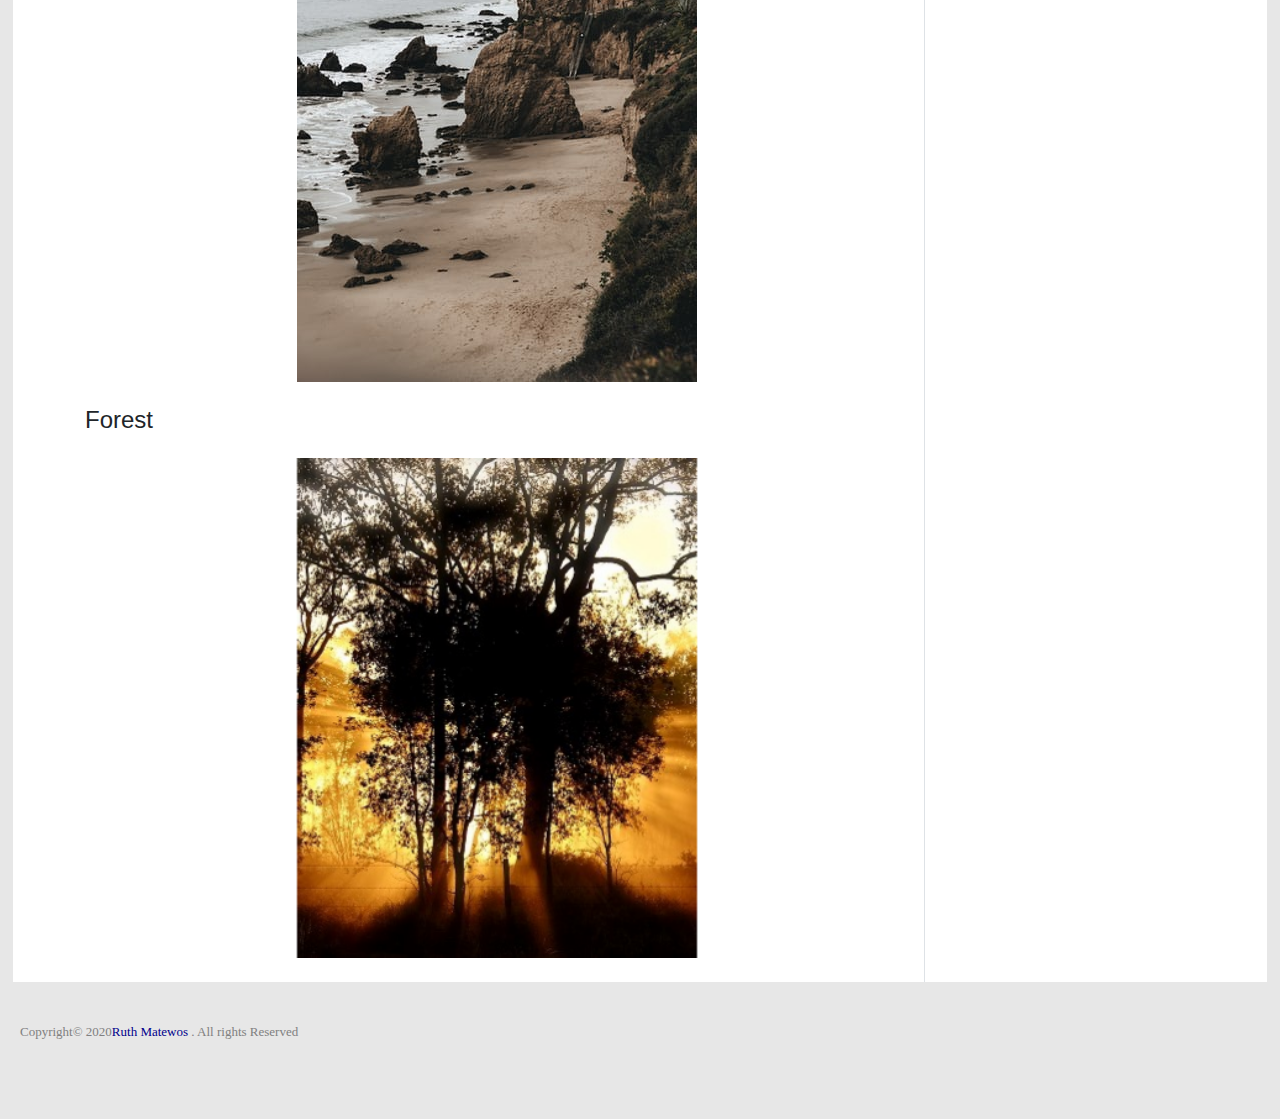
<file: asset/gallery.html>
<!DOCTYPE html>
<html lang="en">
<head>
    <meta charset="UTF-8">
    <meta name="viewport" content="width=device-width, initial-scale=1.0">
    <title>Ruth / Gallery</title>
    <link rel="shortcut icon" type="image/png" href="./image/favicon.png">
    <link rel="stylesheet" href="./css/index1.css">
    <link rel="stylesheet" href="./bootstrap/bootstrap-4.4.1-dist/css/bootstrap.min.css">
</head>
<body class="bod">
    <div id="container">  
        <!-- header -->
        <header>
        <h1 class="display-3 font-weight-bold"> Ruth&nbsp;Matewos</h1>
        </header>

        <!-- navigation -->
        <nav class="navbar navbar-expand-md navbar-dark " style="background-color:  #1c1856;"> 
            <button class="navbar-toggler" type="button" data-toggle="collapse" data-target="#colNav"
            aria-controls="navbarSupportedContent" aria-expanded="false" aria-label="Toggle
            navigation">
            <span class="navbar-toggler-icon"></span>
        </button>
        <div class="collapse navbar-collapse" id="colNav">
            <ul class="navbar-nav ">
                <li class="nav-item"> <a class="nav-link " href="C:\Users\user\Desktop\My Personal Website/index.html"> About Me</a></li>
                <li class="nav-item"> <a  class="nav-link" href="contact.html"> Contact</a></li>
                <li class="nav-item"> <a class="nav-link" href="books.html"> Books</a></li>
                <li class="nav-item"> <a class="nav-link active" href="gallery.html"> Gallery</a></li>
            </ul>
        </div>
        </nav>
        

        <!-- main content -->
        <div class="container">
            <div class="row">
                <div class="col-9 border-right">
                    <!-- <main>
                    <section class="sect1"> -->
                        <br>
                        <h2> Gallery</h2>
                        <hr>
                        <h4> Interior Designs</h4>
                        <div id="MySlide" class="carousel slide my-4" data-ride="carousel">
                            <div class="carousel-inner text-center">
                                <div class="carousel-item active">
                                    <img src="./image/houseView.jpeg" width="400px" height="500px">
                                </div>
                                <div class="carousel-item ">
                                    <img src="./image/interior.jpg" alt="" width="400px" height="500px">
                                </div>
                                <div class="carousel-item ">
                                    <img src="./image/home.jpg" alt="" width="400px" height="500px">
                                </div>
                                
                            </div>
                        </div>

                        <h4> Architecture</h4>
                        <div id="MySlide" class="carousel slide my-4" data-ride="carousel">
                            <div class="carousel-inner text-center">
                                <div class="carousel-item ">
                                    <img src="./image/church.jpg" alt="" width="400px" height="500px">
                                </div>
                                <div class="carousel-item ">
                                    <img src="./image/house.jpg" alt="" width="400px" height="500px">
                                </div>
                                <div class="carousel-item ">
                                    <img src="./image/sclupture.jpg" alt="" width="400px" height="500px">
                                </div>

                                <div class="carousel-item active">
                                    <img src="./image/steps.jpg" alt="" width="500px" height="500px">
                                </div>

                            </div>
                        </div>

                        <h4> Landescape</h4>
                        <div id="MySlide" class="carousel slide my-4" data-ride="carousel">
                            <div class="carousel-inner text-center">
                                <div class="carousel-item active">
                                    <img src="./image/beach1.jpg"  width="400px" height="500px">
                                </div>
                                <div class="carousel-item ">
                                    <img src="./image/lake.jpg" alt="" width="600px" height="500px"> 
                                </div>
                                <div class="carousel-item ">
                                    <img src="./image/landscape (2).jpg" alt="" width="400px" height="500px">
                                </div>
                                <div class="carousel-item ">
                                    <img src="./image/landscape.jpg" alt="" width="400px" height="500px">
                                </div>
                            </div>
                        </div>

                        <h4> Forest</h4>
                        <div id="MySlide" class="carousel slide my-4" data-ride="carousel">
                            <div class="carousel-inner text-center">
                                <div class="carousel-item active">
                                    <img src="./image/sunshine.jpg"  width="400px" height="500px">
                                </div>
                                <div class="carousel-item ">
                                    <img src="./image/flower.jpg" alt="" width="400px" height="500px"> 
                                </div>
                                <div class="carousel-item ">
                                    <img src="./image/forestView.jpg" alt="" width="400px" height="500px">
                                </div>
                                
                            </div>
                        </div>
                </div>
                

                <div class="col-3">
        
                <!-- <aside>
                    <section class="sect2" >  -->
                        <h5> CONNECT WITH ME</h5>
                        <a href="https://web.telegram.org/#/login"><img src="./image/telegram.png" ></a>
                        <a href="https://accounts.google.com/signin"> <img src="./image/Gmail.jpg" ></a>
                        <hr>
                    
                </div>
            </div>
        </div>
    </div>
    </div>
    </div>
    
    <!-- footer -->
    
    <footer>
 
     <p>Copyright&copy; 2020<a href="C:\Users\user\Desktop\My Personal Website/index.html">Ruth Matewos</a> . All rights Reserved</p>
    </footer>

    <script type="text/javascript" src="./bootstrap/js/jquery.min.js"></script>
    <script type="text/javascript" src="./bootstrap/js/bootstrap.bundle.js"></script>
    <script type="text/javascript" src="./bootstrap/js/bootstrap.js"></script> 
    
</body>
</html>
</file>
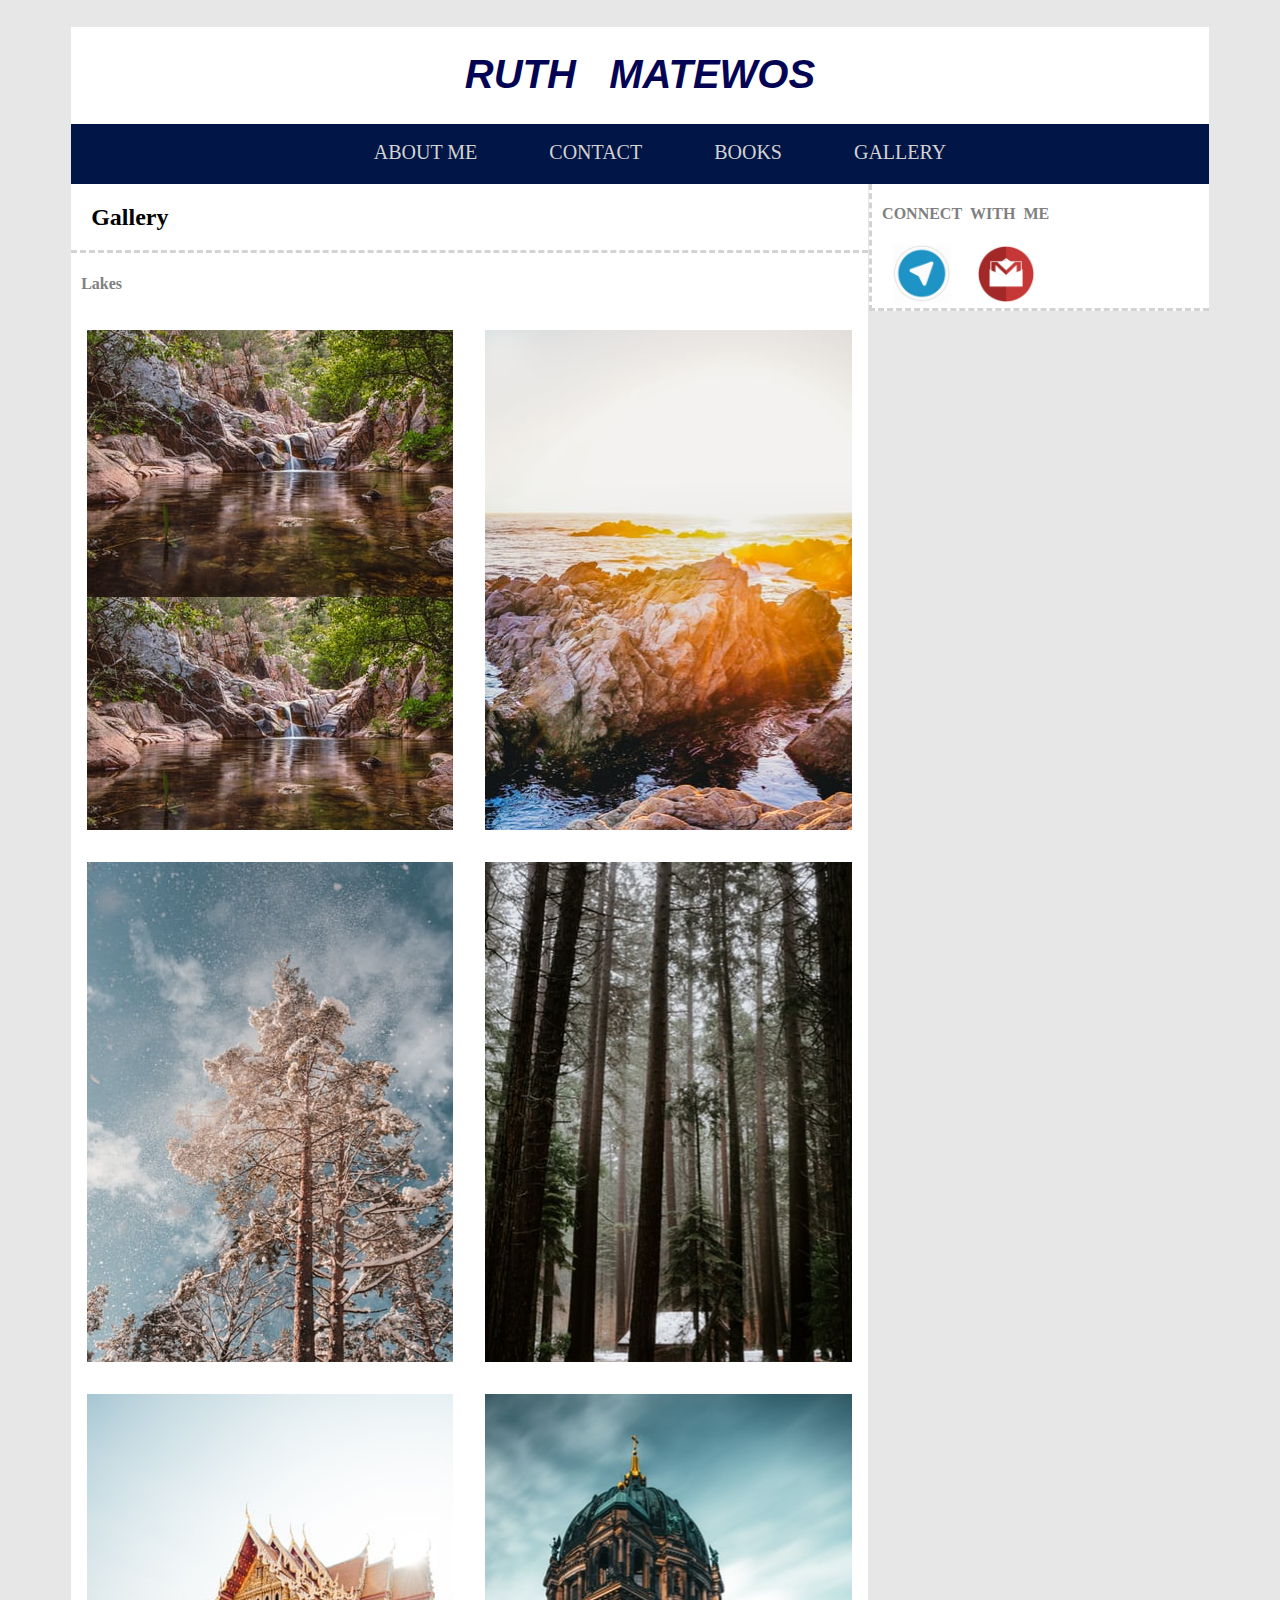
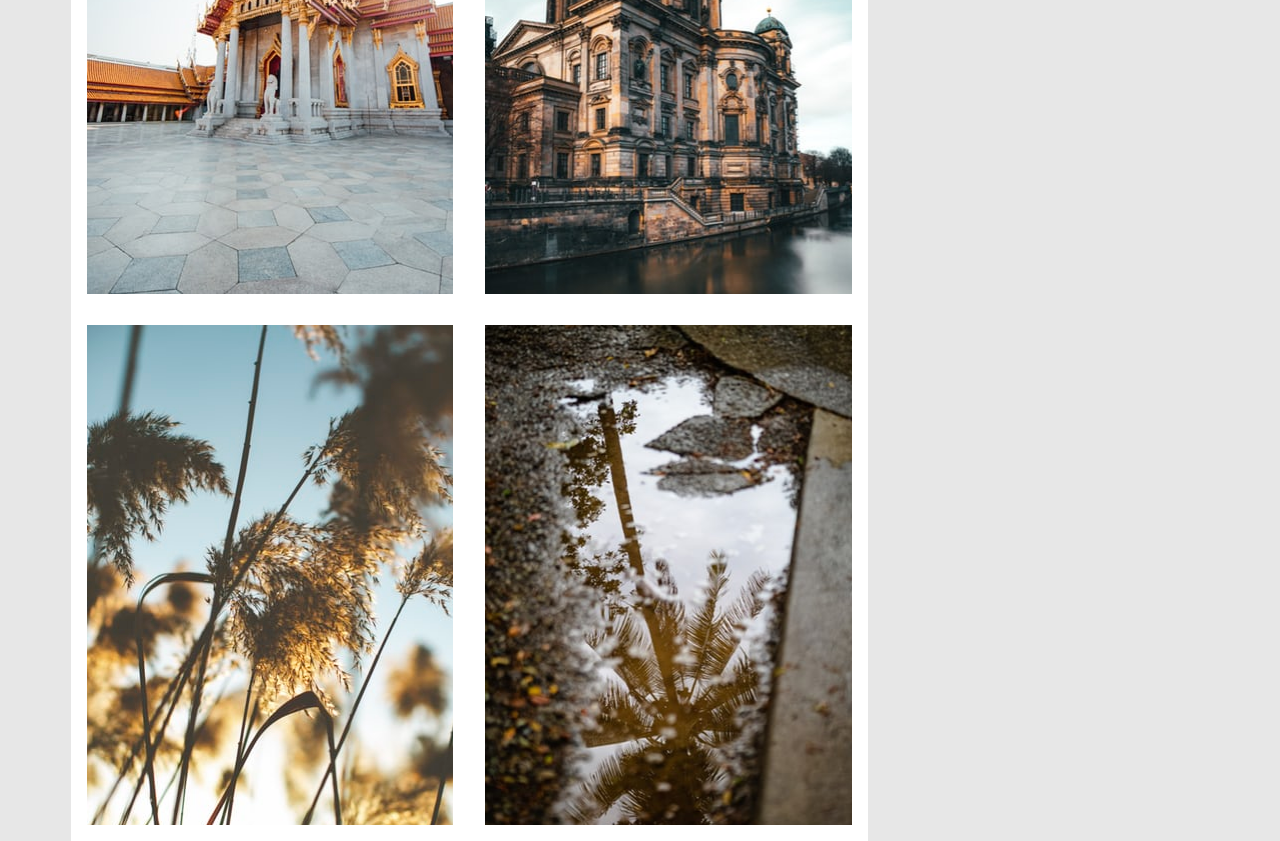
<file: asset/gallery1.html>
<!DOCTYPE html>
<html lang="en">
<head>
    <meta charset="UTF-8">
    <meta name="viewport" content="width=device-width, initial-scale=1.0">
    <title>Ruth / Gallery</title>
    <link rel="shortcut icon" type="image/png" href="./image/favicon.png">
    <link rel="stylesheet" href="./css/gallery.css">
</head>
<body>
   <div class="container">
    <h1> RUTH &nbsp;&nbsp;MATEWOS</h1>
    <header >
        <nav>
            <ul>
                <li> <a href="index1.html"> ABOUT ME</a></li>
                <li> <a href="contact1.html"> CONTACT</a></li>
                <li> <a href="book.html"> BOOKS</a></li>
                <li> <a href="gallery1.html"> GALLERY</a></li>
            </ul>
        </nav>
    </header>
    <section class="sect1">
        <h2> Gallery</h2>
    </section>
    <section class="sect2"> 
        <h4> CONNECT&nbsp;&nbsp;WITH&nbsp;&nbsp;ME</h4>
        <a href="https://web.telegram.org/#/login"><img src="./image/telegram.png" ></a>
        <a href="https://accounts.google.com/signin"> <img src="./image/Gmail.jpg" ></a>

    </section>
    <section class="sect3">
        
        <h4> Lakes </h4>
        <div id="ld"></div>
        <div id="oc"></div>
    
        <div id="fl"></div>
        <div id="od"></div>
        <div id="be"></div>
        <div id="de"></div>
        
        <div id="bee"></div>
        <div id="rn"></div>
        <!-- <div id="fo"></div>
        
        <div id="bv"></div>
        <div id="co"></div>
        <div id="in"></div> -->

    </section>
   </div>
</body>
</html>
</file>
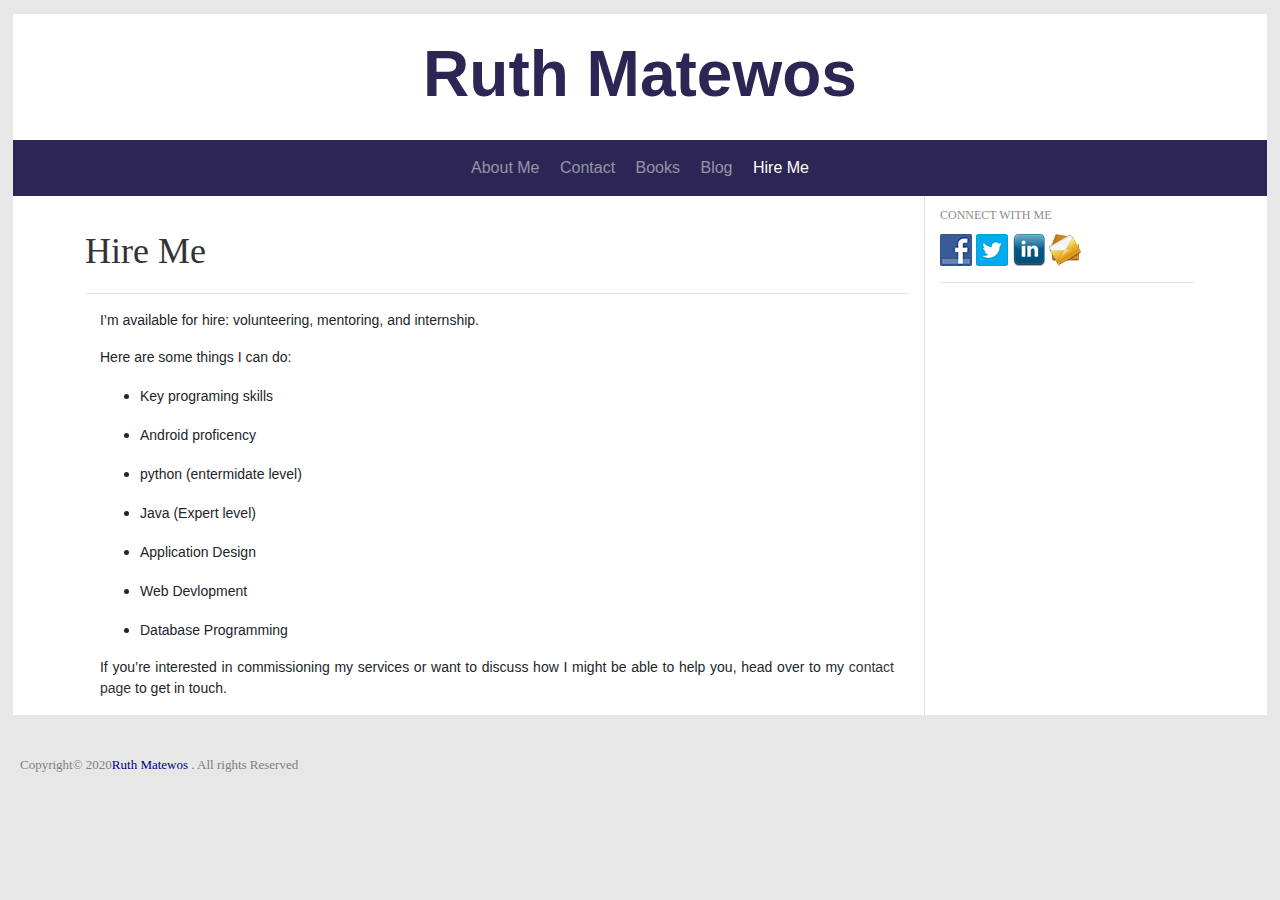
<file: asset/hire me.html>
<!DOCTYPE html>
<html lang="en">
<head>
    <meta charset="UTF-8">
    <meta name="viewport" content="width=device-width, initial-scale=1.0">
    <title>Ruth / hire me</title>
    <link rel="shortcut icon" type="image/png" href="./image/favicon.png">
    <link rel="stylesheet" href="./bootstrap/bootstrap-4.4.1-dist/css/bootstrap.min.css">
    <link rel="stylesheet" href="./css/index1.css">
</head>
<div class="row">
    <div class="col-12">
        <body class="bod">
            <div id="container">  
                <!-- header -->
                <div class="row">
                    <div class="col-12">
                        <header>
                            <div id= "header" >
                                <h1>Ruth Matewos</h1>
                            </div>
                
                        </header>
                    </div>
                </div>
        
                <!-- navigation -->
                <nav class="navbar navbar-expand navbar-dark " style="background-color: #2d2654;" > 
                <div class=" navbar-collapse" id="colNav">
                    <ul class="navbar-nav ">
                        <li class="nav-item"> <a class="nav-link " href="../index.html"> About Me</a></li>
                        <li class="nav-item"> <a  class="nav-link " href="contact.html"> Contact</a></li>
                        <li class="nav-item"> <a class="nav-link" href="books.html"> Books</a></li>
                        <li class="nav-item"> <a class="nav-link" href="blog.html"> Blog</a></li>
                        <li class="nav-item"> <a class="nav-link active" href="hire me.html"> Hire Me</a></li>
                    </ul>
                </div>
                
                </nav>
                
        
                <!-- main content -->
                <div class="container">
                    <div class="row">
                        <div class="col-9 border-right">
                            <!-- <main>
                            <section class="sect1"> -->
                                <br>
                                <h2> Hire Me</h2>
                                <hr>
                             <!-- <section class="sect3"> -->
                            
                            <div class="container">
        
                                <p id="p">
                                    I’m available for hire: volunteering, mentoring,
                                     and internship.
                                </p>
                                <p id="p"> Here are some things I can do:
        
                                </p>
        
                                <ul>
                                    <li>
                                        <p id="p"> Key programing skills</p>
                                    </li>
                                        <li>
                                        <p id="p"> Android proficency</p>
                                    </li>
                                        <li>
                                        <p id="p"> python (entermidate level)</p>
                                    </li>
                                        <li>
                                        <p id="p"> Java (Expert level)</p>
                                    </li>
                                        <li>
                                        <p id="p"> Application Design</p>
                                    </li>
                                        <li>
                                        <p id="p"> Web Devlopment</p>
                                    </li>
                                        <li>
                                        <p id="p"> Database Programming</p>
        
                                    </li>
                                </ul>
        
                                <p>
                                    If you’re interested in commissioning my 
                                    services or want to discuss how I might 
                                    be able to help you, head over to my 
                                    <a href="./contact.html"> contact page</a>
                                    
                                     to get in touch.
                                </p>
                                
        
                            </div>
                    
                                
                            
                        </div>
        
                        <div class="col-3 ">
                
                            <!-- <aside>
                                <section class="sect2" >  -->
                                    <h5> CONNECT WITH ME</h5>
                                    <a href="https://www.facebook.com/ruth.matewos.37/"><img src="./image/facebook.png" ></a>
                                    <a href="https://twitter.com/Ruth80612416"> <img src="./image/twitter.png" ></a>
                                    <a href="https://www.linkedin.com/in/ruth-matewos-b9aa811a7/"> <img src="./image/linkedin.png" ></a>
                                    <a href="mailto:se.ruth.matewos@gmail.com"> <img src="./image/email.png" ></a>
                                    <hr>
                                
                            </div>
                    </div>
                </div>
            </div>
            <!-- footer -->
            
            <footer>
         
             <p>Copyright&copy; 2020<a href="C:\Users\user\Desktop\My Personal Website/index.html">Ruth Matewos</a> . All rights Reserved</p>
            </footer>
        
            <script type="text/javascript" src="./bootstrap/js/jquery.min.js"></script>
            <script type="text/javascript" src="./bootstrap/js/bootstrap.bundle.js"></script>
            <script type="text/javascript" src="./bootstrap/js/bootstrap.js"></script> 
            
        </body>
    </div>
</div>

</html>
</file>
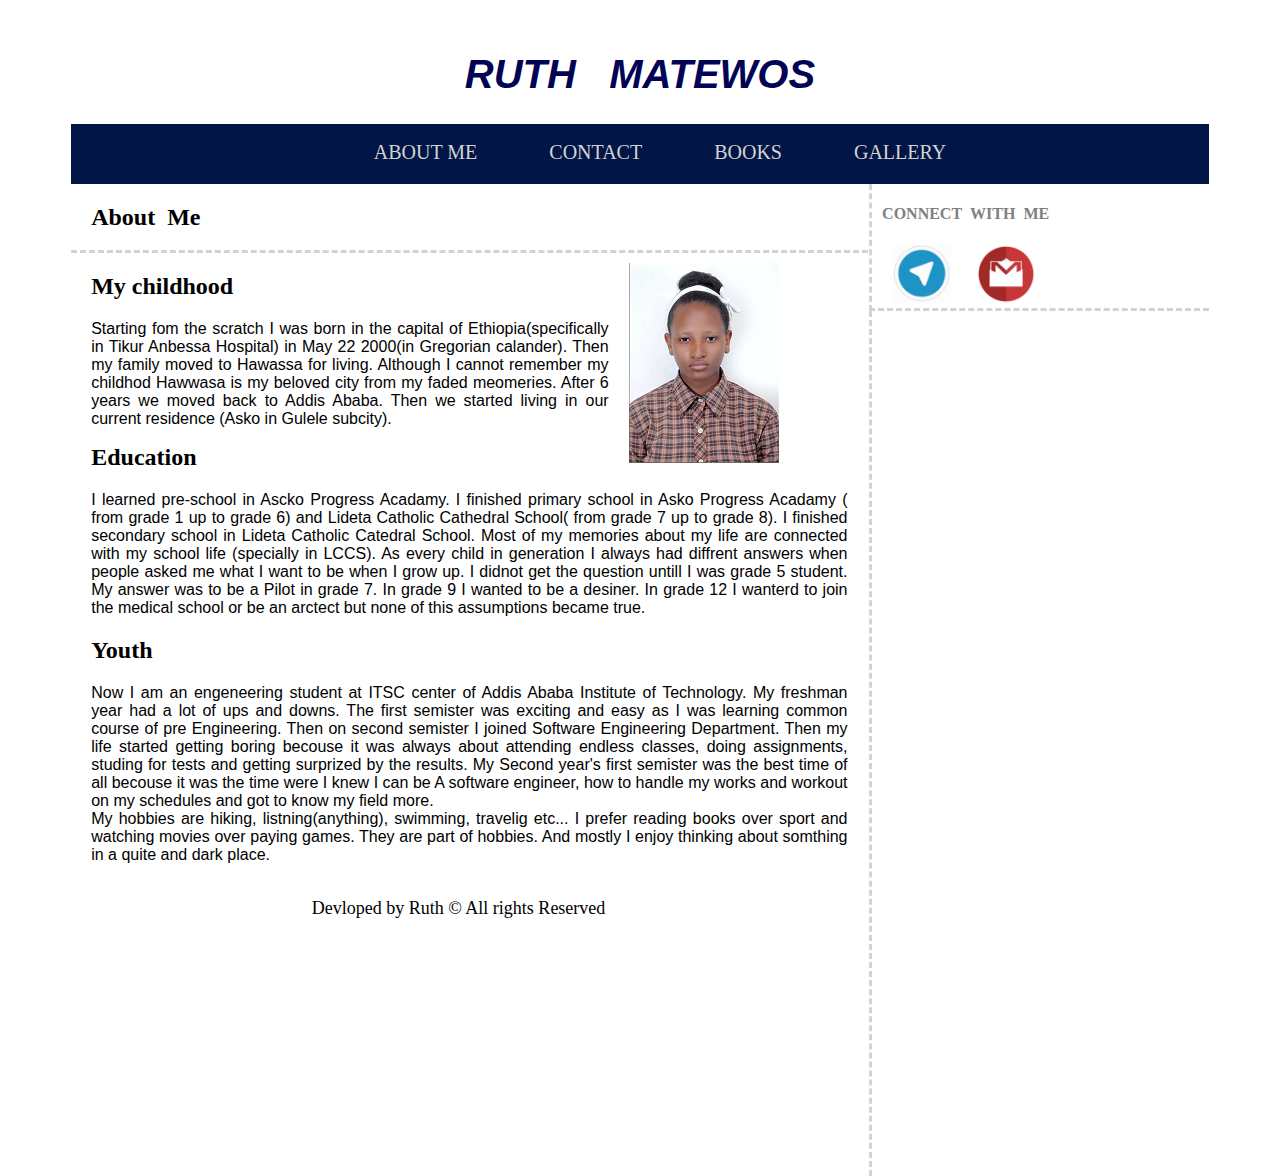
<file: asset/index1.html>
<!DOCTYPE html>
<html lang="en">
<head>
    <meta charset="UTF-8">
    <meta name="viewport" content="width=device-width, initial-scale=1.0">
    <title>Ruth / About</title>
    <link rel="shortcut icon" type="image/png" href="./image/favicon.png">
    <link rel="stylesheet" href="./css/index.css">
</head>
<body>
    <div class="container">
        <h1> RUTH &nbsp;&nbsp;MATEWOS</h1>
        <header >
            <nav>
                <ul>
                    <li> <a href="index1.html"> ABOUT ME</a></li>
                    <li> <a href="contact1.html"> CONTACT</a></li>
                    <li> <a href="book.html"> BOOKS</a></li>
                    <li> <a href="gallery1.html"> GALLERY</a></li>
                </ul>
            </nav>
        </header>
        <section class="sect1">
            <h2> About &nbsp;Me</h2>
        </section>
        <section class="sect2"> 
            <h4> CONNECT&nbsp;&nbsp;WITH&nbsp;&nbsp;ME</h4>
            <a href="https://web.telegram.org/#/login"><img src="./image/telegram.png" ></a>
            <a href="https://accounts.google.com/signin"> <img src="./image/Gmail.jpg" ></a>

        </section>
        <section class="sect3">
            <div id="div1"> 
                <h2> My childhood</h2>
                <p>
                    Starting fom the scratch I was born in the capital of 
                    Ethiopia(specifically in Tikur Anbessa Hospital) in
                    May 22 2000(in Gregorian calander). Then my family 
                    moved to Hawassa for living. Although I cannot remember
                    my childhod Hawwasa is my beloved city from my faded 
                    meomeries. After 6 years we moved back to Addis Ababa.
                    Then we started living in our current residence
                    (Asko in Gulele subcity).
                </p>
            </div>
            <div id="div2"> <img src="./image/photo.jpg" alt="image of myself"></div>
            
            <h2> Education</h2>
            <p> I learned pre-school in Ascko Progress Acadamy.
                I finished primary school in Asko Progress Acadamy
                ( from grade 1 up to grade 6) and Lideta Catholic 
                Cathedral School( from grade 7 up to grade 8). 
                I finished secondary school in Lideta Catholic Catedral
                School. Most of my memories about my life are connected
                with my school life (specially in LCCS). 
                As every child in generation I always had diffrent answers
                when people asked me what I want to be when I grow up. 
                I didnot get the question untill I was grade 5 student.
                My answer was to be a Pilot in grade 7. In grade 9
                I wanted to be a desiner. In grade 12 I wanterd to join
                the medical school or be an arctect but none of this
                assumptions became true.
            </p>

            <h2> Youth</h2>
            <p> Now I am an engeneering student at ITSC center 
                of Addis Ababa Institute of Technology. My freshman year
                had a lot of ups and downs. The first semister was 
                exciting and easy as I was learning common course of pre 
                Engineering. Then on second semister I joined Software 
                Engineering Department.
                Then my life started getting boring becouse it was always
                about attending endless classes, doing assignments, studing for 
                tests and getting surprized by the results.
                My Second year's first semister was the best time of all
                becouse it was the time were I knew  I can be A software engineer,
                how to handle my works and workout on my schedules 
                and got to know my field more. <br>
                My hobbies are hiking, listning(anything), swimming,
                travelig etc... I prefer reading books over sport and
                watching movies over paying games. They are part of
                hobbies. And mostly I enjoy thinking about somthing 
                in a quite and dark place. 
            </p>

        </section>
        <section class="sect4">
            </section>
    </div>
    <footer>
        <ul>
            <li> <p> Devloped by Ruth &copy; All rights Reserved</p></li>
        </ul>
    </footer>
    
</body>
</html>
</file>
<file: asset/css/index1.css>
.bod{
    background-color: #e7e7e7;
    padding-top: 1%;
    -webkit-font-smoothing: antialiased;
    font-family: Arial, Helvetica, sans-serif;

}


#container{
    margin-top: 0.125%;
    margin-left: 1%;
    margin-right: 1%;
    width: 98%;
    background-color: white;
    border: 1px dimgray ;
	
}



#header {
    margin: 0 auto;
    padding: 22px 10px 20px 10px;
    
    background-color: #fff;

}

h1{
    font-size: 4em;
    margin-block-start: 0em;
    margin-block-end: 0.1em;
    margin-inline-start: 0px;
    margin-inline-end: 0px;
    text-align: center;
    font-weight: bolder;
    color: #2d2654;
}



#navbar{
    padding: 10px 10px 10px 10px;
}



.navbar-nav {
    float:none;
    margin:0 auto;
    display: block;
    text-align: center;
}

.navbar-nav > li {
    display: inline-block;
    float:none;
}

nav>ul>li{
    display: inline-block;
    text-decoration: none;
}


nav > ul > li > a {
    display: inline-block;
    text-decoration: none;
    text-align: center;
    margin-left: 2em;
    padding-left: 2em;
}

nav > ul > li > a:link {
    color:lightgray;
}

nav > ul > li > a:visited {
    color:lightgray;
}

nav > ul > li:hover:not(.active) {
    background-color: white;
}

nav > ul > li > a.active {
    background-color: white;
    color:  #8e8e8e;
}

h2{ 
    
    color: #333333;
    font-size: 36px;
    line-height: 42px;
    font-weight: normal;
    font-family: DroidSerif;
    margin: 0;
    padding: 10px 0 5px 0;
    
}



#clear{
    clear: both;
}


main>a:link{
    color: rgb(16, 69, 71);
    font-family: Arial, Helvetica, sans-serif;
    font-weight: normal;
    font-size: 20px;
    
}

main>a:visited{
    color: rgb(14, 56, 58);
    font-family: Arial, Helvetica, sans-serif;
    font-weight: normal;
    font-size: 20px;
}



h5{
    color: #8c8c8c;
    font-size: 12px;
    font-weight: normal;
    text-transform: uppercase;
    padding: 0;
    margin: 0 0 22px 0;
    margin-block-start: 1em;
    margin-block-end: 1em;
    margin-inline-start: 0px;
    margin-inline-end: 0px;
    font-family: DroidSerif
}


#div1{
    width: 70%;
    float: left;
}

#div2{
    width: 30%;
    float: right;
    padding-top: 10px;
    
}

#p{
    padding-right: 5px;  
}

p{
    /* padding-left: 20px;
    padding-right: 20px; */
    text-align: justify;
    font-size: normal;
    font-size: 14px;
    font-weight: normal;
    font-family: Arial, Helvetica, sans-serif;
}

footer>p{
    font-size: small;
    font-family: Georgia, 'Times New Roman', Times, serif;
    padding-top: 40px;
    padding-bottom: 20px;
    padding-left: 20px;
    color: grey;
}

footer>p>a{
    color: darkblue;
    text-decoration: none;

}

footer>p>a:hover{
    color: darkgoldenrod;
}

#blog{
    color: #333333;
    text-decoration: none;
}

.hrl {
    border-bottom:dimgray 1px dotted;
    clear: left;
    padding-bottom: 5px;
}

div>a{
    color: #333333;
    text-decoration: none;
    padding-bottom: 80px;
}

div>a:hover{
    color: rgb(184, 51, 11);
}

p>a{
    color: #333333;
    text-decoration: none;
    padding-bottom: 80px;
}

p>a:hover{
    color: rgb(184, 51, 11);
}
</file>
<file: asset/css/book.css>
body{
    background-color:#e7e7e7 ;
}

.container{
    background-color: white;
    margin-left: 5%;
    margin-right: 5%;
    margin-top: 0,5%;
    
}



h1{
    font-size: 4em;
    margin-block-start: 0em;
    margin-block-end: 0.1em;
    margin-inline-start: 0px;
    margin-inline-end: 0px;
    text-align: center;
    font-weight: bolder;
    color: #2d2654;
}


#header {
    margin: 0 auto;
    padding: 22px 10px 20px 10px;
    font-family: Arial, Helvetica, sans-serif;
    
    background-color: #fff;

}

header{
    width: 100%;
    background-color: #011546;
    height: 60px;
    text-align: center;
    

}

nav>ul>li{
    display: inline-block;
    padding: 17px 18px;
    font-size: 20px;
    text-decoration: none;
}


nav > ul > li > a {
    text-decoration: none;
    padding: 8px 16px;
}

nav > ul > li > a:link {
    color:lightgray;
}

nav > ul > li > a:visited {
    color:lightgray;
}

nav > ul > li:hover:not(.active) {
    background-color: #8e8e8e;
}

nav > ul > li > a.active {
    background-color: #8e8e8e;
    color: white;
}

h2{ 
    padding-left: 20px;
}

.sect1{
    width: 70%;
    float: left;
    background-color: white;
    border-bottom-style: dashed;
    border-bottom-color: lightgrey;
}

.sect2{
    width: 29.6%;
    float: right;
    background-color: white;
    border-bottom-style: dashed;
    border-bottom-color: lightgrey;
    border-left-color: lightgrey;
    border-left-style: dashed;
    
    
}

h4{
    padding-left: 10px;
    color: gray;
}

section>a{
    padding-left: 20px;
    text-decoration: none;
    
}

section>a>img{
    width: 60px;
    height: 60px;
}

.sect3{
    width: 70%;
    float: left;
    background-color: white;
}

.sect3>h3{
    padding-left: 20px;
}

.sect3>a:link{
    color: rgb(16, 69, 71);
    font-family: Arial, Helvetica, sans-serif;
    font-weight: bolder;
    font-size: 20px;
}

.sect3>a:visited{
    color: rgb(14, 56, 58);
    font-family: Arial, Helvetica, sans-serif;
    font-weight: bolder;
    font-size: 20px;
}



section>p{
    padding-left: 20px;
    padding-right: 20px;
    text-align: justify;
    font-family: Arial, Helvetica, sans-serif;
}

.sect4{
    width: 29.6%;
    float: right;
    padding-top: 40%;
    padding-bottom: 45.45%;
    background-color: white;
    border-left-color: lightgrey;
    border-left-style: dashed;
}

footer{
    width: 100%;
    left: 0;
    bottom: 0;
    text-align: center;
}

footer > ul > li {
    display: inline-block;
    font-size: 18px;
    color: black;
}
</file>
<file: asset/css/cotact.css>
body{
    background-color:#e7e7e7 ;
}

.container{
    background-color: white;
    margin-left: 5%;
    margin-right: 5%;
    margin-top: 0,5%;
    
}

h1{
    font-size: 4em;
    margin-block-start: 0em;
    margin-block-end: 0.1em;
    margin-inline-start: 0px;
    margin-inline-end: 0px;
    text-align: center;
    font-weight: bolder;
    color: #2d2654;
}


#header {
    margin: 0 auto;
    padding: 22px 10px 20px 10px;
    font-family: Arial, Helvetica, sans-serif;
    
    background-color: #fff;

}

header{
    width: 100%;
    background-color: #011546;
    height: 60px;
    text-align: center;
    

}

nav>ul>li{
    display: inline-block;
    padding: 17px 18px;
    font-size: 20px;
    text-decoration: none;
}


nav > ul > li > a {
    text-decoration: none;
    padding: 8px 16px;
}

nav > ul > li > a:link {
    color:lightgray;
}

nav > ul > li > a:visited {
    color:lightgray;
}

nav > ul > li:hover:not(.active) {
    background-color: #8e8e8e;
}

nav > ul > li > a.active {
    background-color: #8e8e8e;
    color: white;
}

h2{ 
    /* padding-bottom: 8px; */
    padding-left: 20px;
}

.sect1{
    width: 70%;
    float: left;
    background-color: white;
    border-bottom-style: dashed;
    border-bottom-color: lightgrey;
}

.sect2{
    width: 29.6%;
    float: right;
    background-color: white;
    border-bottom-style: dashed;
    border-bottom-color: lightgrey;
    border-left-color: lightgrey;
    border-left-style: dashed;
    
    
}

h4{
    padding-left: 10px;
    color: gray;
}

section>a{
    padding-left: 20px;
}

section>a>img{
    width: 60px;
    height: 60px;
}

.sect3{
    width: 70%;
    float: left;
    background-color: white;
}

section>p{
    padding-left: 20px;
    padding-right: 20px;
    text-align: justify;
    font-family: Arial, Helvetica, sans-serif;
}

form {
    box-sizing: content-box;
    width: 80%;
    margin: 0 0 5% 5%;
}

label {
    padding: 12px 0 12px 0;
    display: inline-block;
    font-weight: bolder;
    font-size: 15px;

    }

button{
    cursor: pointer;
    left: 30%;
    display: block;
    width: 30%;
    padding: 5px;
    margin: 5%;
    
}


input[type=text],input[type=email],  textarea {
    padding: 8px 0;
    width: 100%;
}

.sect4{
    width: 29.6%;
    float: right;
    padding-top: 28.2%;
    padding-bottom: 30%;
    background-color: white;
    border-left-color: lightgrey;
    border-left-style: dashed;
}

footer{
    width: 100%;
    left: 0;
    bottom: 0;
    text-align: center;
}

footer > ul > li {
    display: inline-block;
    font-size: 18px;
    color: black;
}
</file>
<file: asset/css/gallery.css>
body{
    background-color:#e7e7e7 ;
}

.container{
    background-color: white;
    margin-left: 5%;
    margin-right: 5%;
    margin-top: 0,5%;
    
}

h1{
    text-align: center;
    text-transform: uppercase;
    font-weight: bolder;
    font-family: Arial;
    font-size: 40px;
    color: rgb(4, 4, 85);
    padding-top: 25px;
    font-style: italic;
}

header{
    width: 100%;
    background-color: #011546;
    height: 60px;
    text-align: center;
    

}

nav>ul>li{
    display: inline-block;
    padding: 17px 18px;
    font-size: 20px;
    text-decoration: none;
}


nav > ul > li > a {
    text-decoration: none;
    padding: 8px 16px;
}

nav > ul > li > a:link {
    color:lightgray;
}

nav > ul > li > a:visited {
    color:lightgray;
}

nav > ul > li:hover:not(.active) {
    background-color: #8e8e8e;
}

nav > ul > li > a.active {
    background-color: #8e8e8e;
    color: white;
}

h2{ 
    /* padding-bottom: 8px; */
    padding-left: 20px;
}

.sect1{
    width: 70%;
    float: left;
    background-color: white;
    border-bottom-style: dashed;
    border-bottom-color: lightgrey;
}

.sect2{
    width: 29.6%;
    float: right;
    background-color: white;
    border-bottom-style: dashed;
    border-bottom-color: lightgrey;
    border-left-color: lightgrey;
    border-left-style: dashed;
    
    
}

h4{
    padding-left: 10px;
    color: gray;
}

section>a{
    padding-left: 20px;
}

section>a>img{
    width: 60px;
    height: 60px;
}

.sect3{
    width: 70%;
    float: left;
    background-color: white;
}

#fl{
    float: left;
   background-image: url(../image/flower.jpg);
    height: 500px;
    width: 46%;
    margin: 2%;
    
}
#oc{
    float: left;
    background-image: url(../image/landscape.jpg);
    height: 500px;
    width: 46%;
    margin: 2%;
}

#in{
    float: left;
    background-image: url(../image/fountain.jpg);
    height: 500px;
    width: 46%;
    margin: 2%;
}
#od{
    float: left;
    background-image: url(../image/forestView.jpg);
    width: 46%;
    height: 500px;
    margin: 2%;
}
#rn{
    float: left; 
    border-style: hidden;
    background-image: url(../image/rain.jpg);
    width: 46%;
    height: 500px;
    margin:2%;
}
#de{
    float: left;
    border-style: hidden;
    background-image: url(../image/church.jpg);
    width: 46%;
    height: 500px;
    margin: 2%;
}
/* #fo{
    float: left;
    border-style: hidden;
    background-image: url(../image/cave.jpg);
    width: 46%;
    height: 500px;
    margin: 2%;
} */
#be{
    float: left;
    border-style: hidden;
    background-image: url(../image/oldHouse.jpg);
    width: 46%;
    height: 500px;
    margin: 2%;
}
#bee{
    float: left;
    border-style: hidden;
    background-image: url(../image/beeez.jpg);
    width: 46%;
    height: 500px;
    margin: 2%;
}
#bv{
    float: left;
    
    border-style: hidden;
    background-image: url(../image/landscape3.jpg);
    width: 46%;
    height: 500px;
    margin: 2%;
}
#co{
    float: left;
    
    border-style: hidden;
    background-image: url(../image/lamps.jpeg);
    width: 46%;
    height: 500px;
    margin: 2%;
}
#ld{
    float: left;
    border-style: hidden;
    background-image: url(../image/lake.jpg);
    width: 46%;
    height: 500px;
    margin: 2%;
}
</file>
<file: asset/css/index.css>
cbody{
    background-color:#e7e7e7 ;
}

.container{
    background-color: white;
    margin-left: 5%;
    margin-right: 5%;
    margin-top: 0,5%;
    
}

h1{
    text-align: center;
    text-transform: uppercase;
    font-weight: bolder;
    font-family: Arial;
    font-size: 40px;
    color: rgb(4, 4, 85);
    padding-top: 25px;
    font-style: italic;
}

header{
    width: 100%;
    background-color: #011546;
    height: 60px;
    text-align: center;
    

}

nav>ul>li{
    display: inline-block;
    padding: 17px 18px;
    font-size: 20px;
    text-decoration: none;
}


nav > ul > li > a {
    text-decoration: none;
    padding: 8px 16px;
}

nav > ul > li > a:link {
    color:lightgray;
}

nav > ul > li > a:visited {
    color:lightgray;
}

nav > ul > li:hover:not(.active) {
    background-color: #8e8e8e;
}

nav > ul > li > a.active {
    background-color: #8e8e8e;
    color: white;
}

h2{ 
    /* padding-bottom: 8px; */
    padding-left: 20px;
}

.sect1{
    width: 70%;
    float: left;
    background-color: white;
    border-bottom-style: dashed;
    border-bottom-color: lightgrey;
}

.sect2{
    width: 29.6%;
    float: right;
    background-color: white;
    border-bottom-style: dashed;
    border-bottom-color: lightgrey;
    border-left-color: lightgrey;
    border-left-style: dashed;
    
    
}

h4{
    padding-left: 10px;
    color: gray;
}

section>a{
    padding-left: 20px;
}

section>a>img{
    width: 60px;
    height: 60px;
}

.sect3{
    width: 70%;
    float: left;
    background-color: white;
}

#div1{
    width: 70%;
    float: left;
}

#div2{
    width: 30%;
    float: right;
    padding-top: 10px;
    
}

section>div>p{
    padding-left: 20px;
    padding-right: 20px;
    text-align: justify;
    font-family: Arial, Helvetica, sans-serif; 
}

section>h2{
    clear: left;
}

section>p{
    padding-left: 20px;
    padding-right: 20px;
    text-align: justify;
    font-family: Arial, Helvetica, sans-serif;
}

.sect4{
    width: 29.6%;
    float: right;
    padding-top: 40%;
    padding-bottom: 36%;
    background-color: white;
    border-left-color: lightgrey;
    border-left-style: dashed;
}

footer{
    width: 100%;
    left: 0;
    bottom: 0;
    text-align: center;
}

footer > ul > li {
    display: inline-block;
    font-size: 18px;
    color: black;
}
</file>
